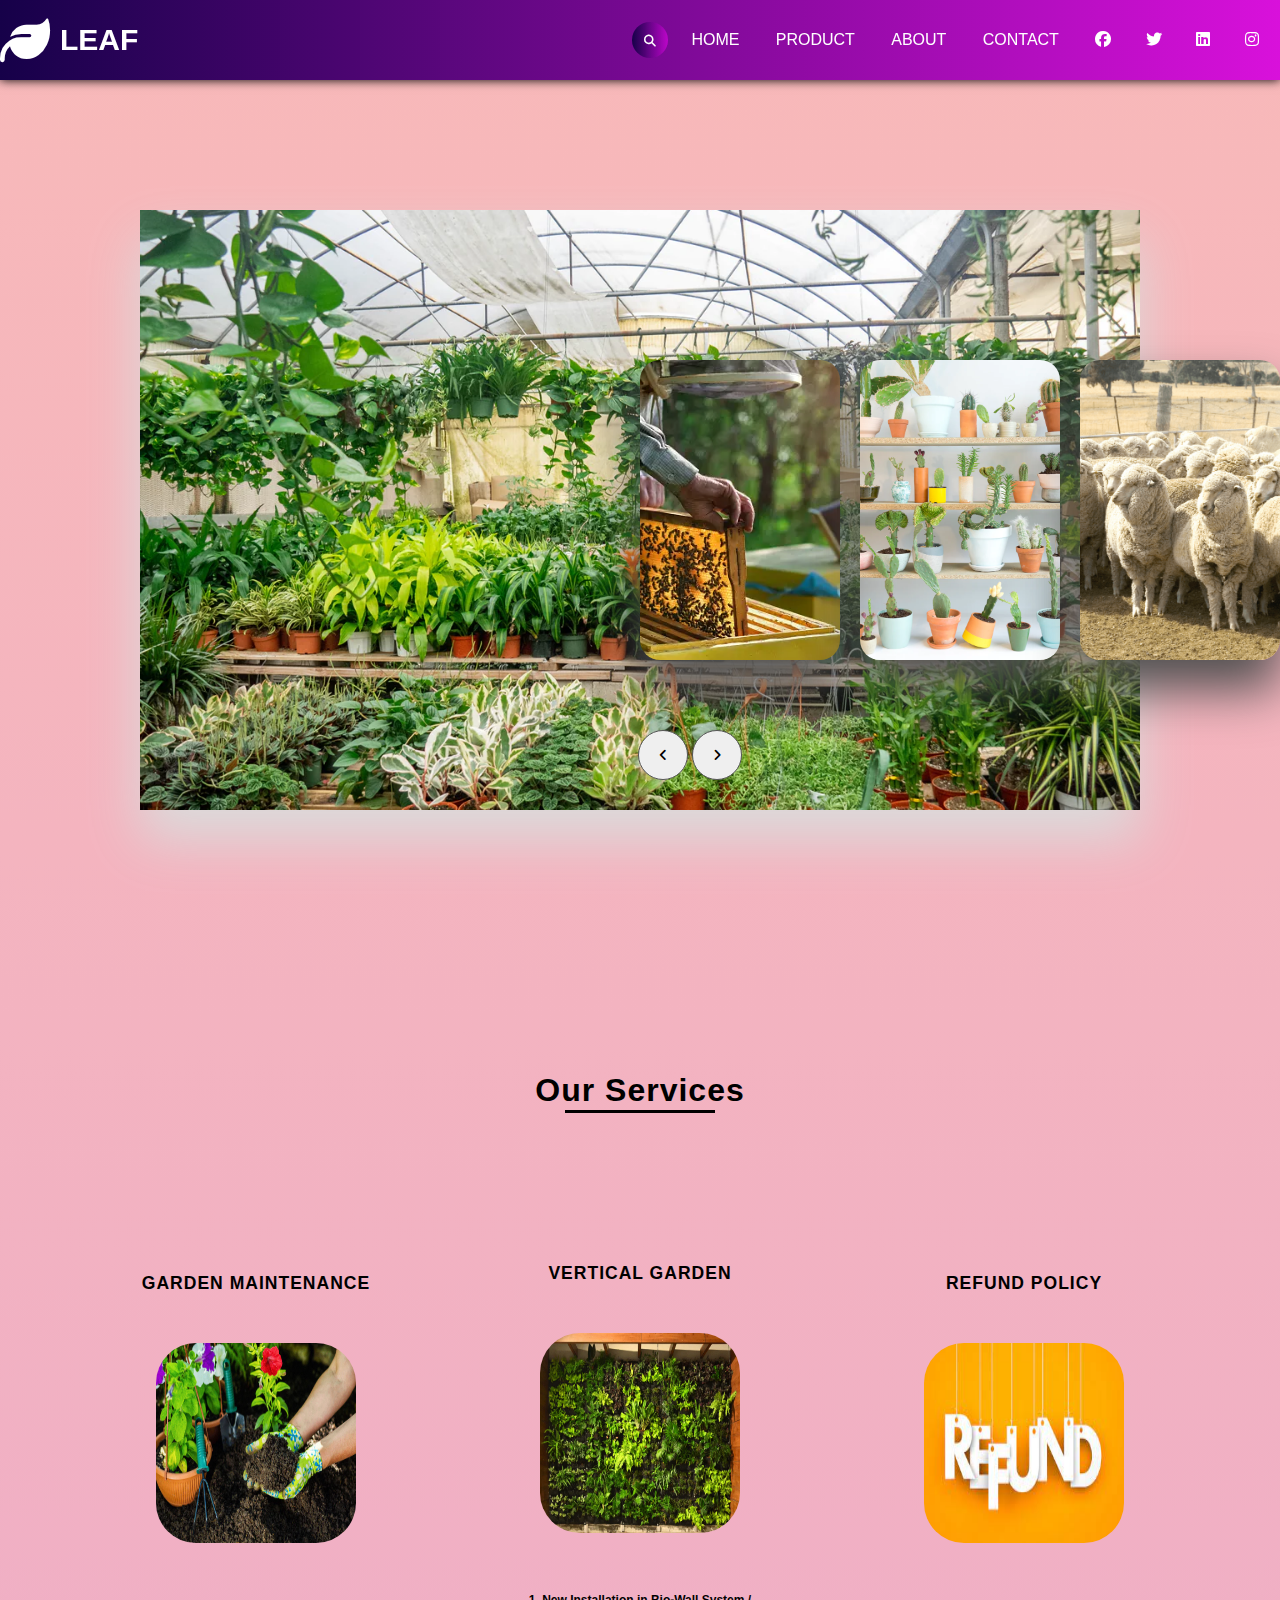
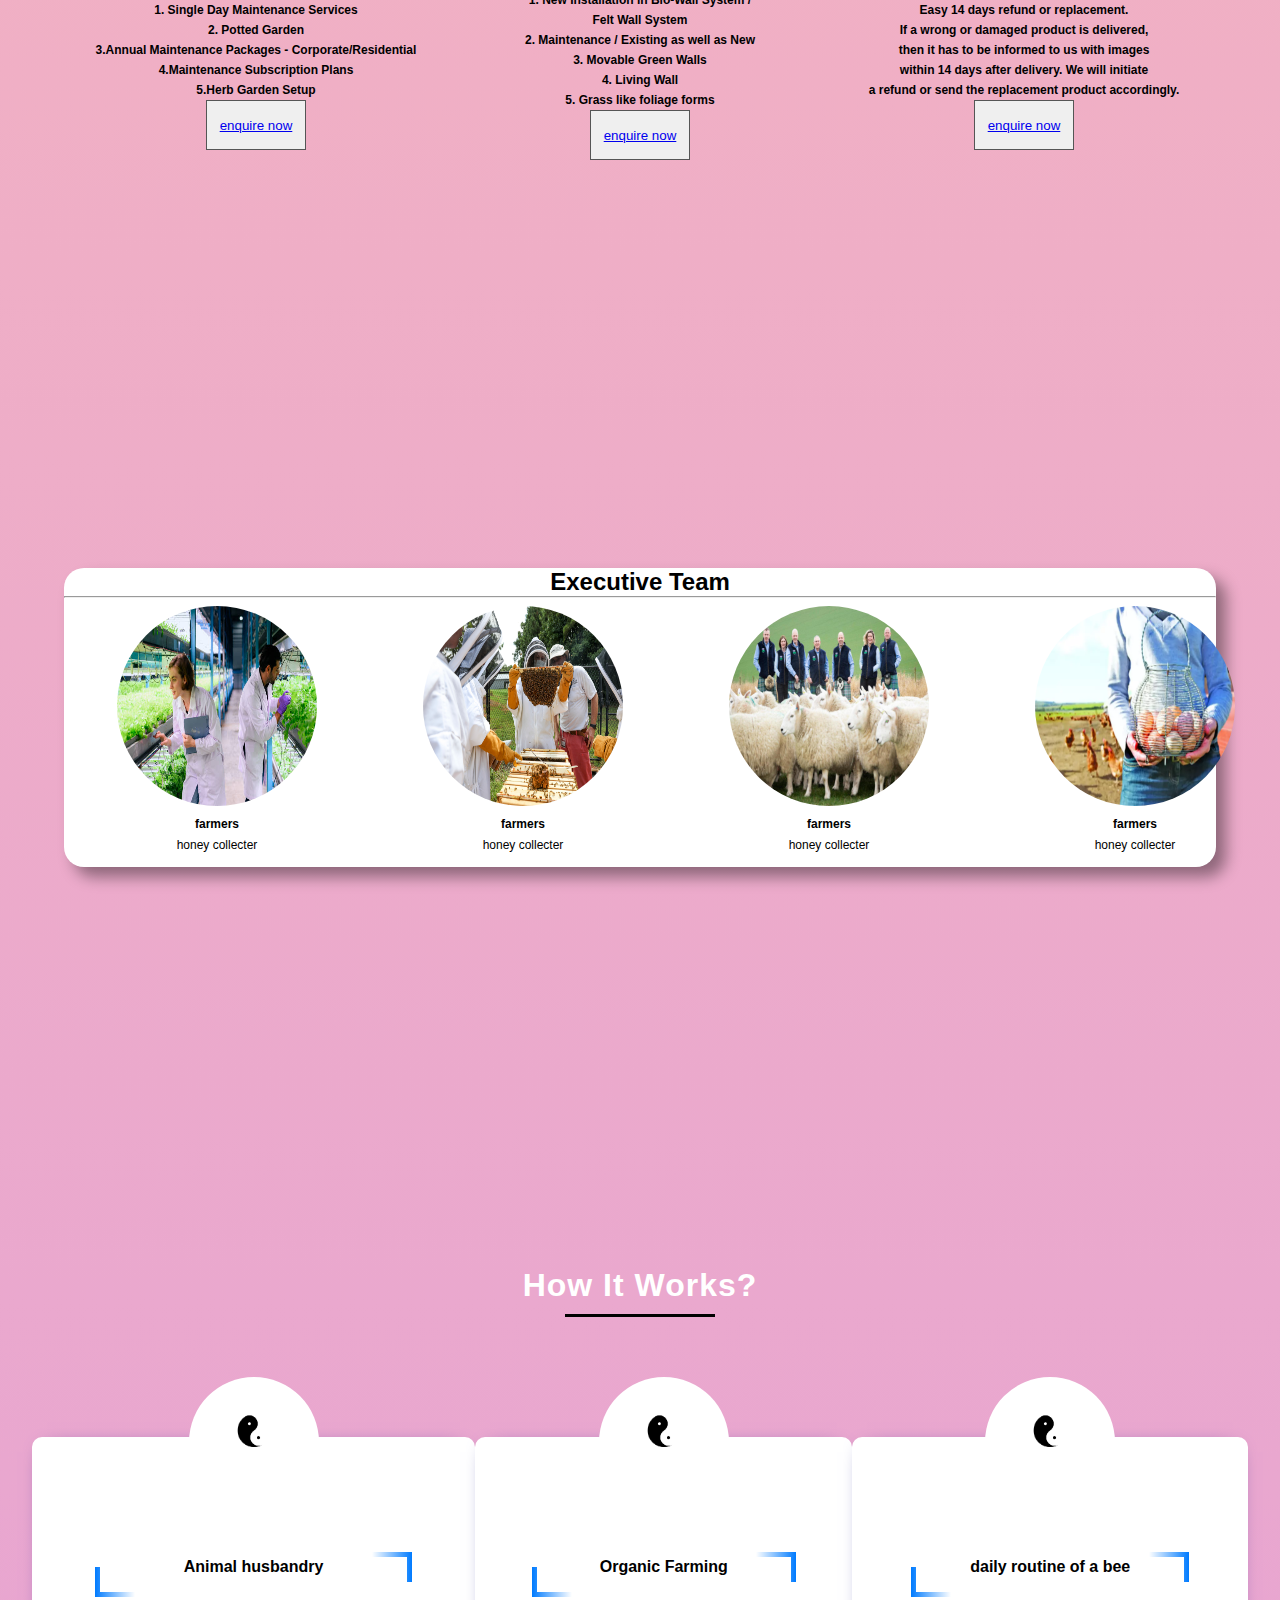
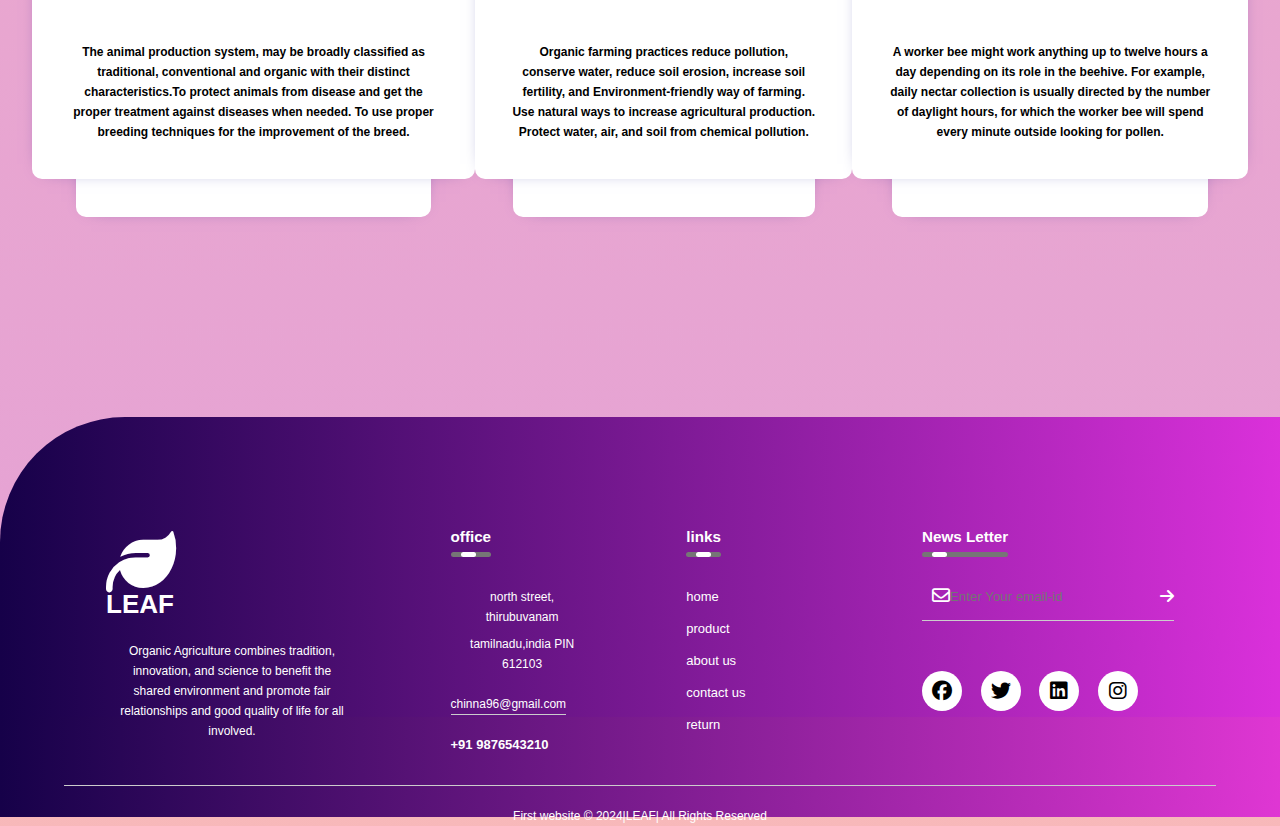
<file: index.html>
<!doctype html>
<html lang="en">

<head>
	<meta charset="utf-8">
	<title>LEAF</title>
	<link rel="shortcut icon" href="agri/home.png" type="image/x-icon">
	<link rel="stylesheet" href="css/hello.css">
	<meta name="viewport" content="width=device-width, initial-scale=1.0">
	<link rel="stylesheet" href="https://cdnjs.cloudflare.com/ajax/libs/font-awesome/6.5.1/css/all.min.css" />
</head>

<body id="sheepii" style="background: linear-gradient( #f8b9b9, #e5a2d5)">
	<header style="height: 80px;width: 100%;">
		<i class="fa-solid fa-leaf"></i>
		<input type="checkbox" name="" id="chk1">
		<div class="logoc">
			<h1>LEAF</h1>
		</div>
		<div class="search-box">
			<form action="">
				<input type="text" name="search" id="srch" placeholder="search">
				<button type="submit"><i class="fa fa-search"></i></button>
			</form>
		</div>
		<ul>
			<li><a href="index.html">Home</a></li>
			<li><a href="product.html">Product</a></li>
			<li><a href="aboutus.html">About</a></li>
			<li><a href="contactus.css">Contact</a></li>
			<li>
				<a href="https://www.facebook.com/"><i class="fa-brands fa-facebook"></i></a>
				<a href="https://twitter.com/i/flow/login"><i class="fa-brands fa-twitter"></i></a>
				<a href="https://in.linkedin.com/"><i class="fa-brands fa-linkedin"></i></a>
				<a href="https://www.instagram.com/"><i class="fa-brands fa-instagram"></i></a>
			</li>
		</ul>
		<div class="menu">
			<label id="chk1">
				<i class="fa fa-bars"></i>
			</label>
		</div>
	</header>
	<div class="container-aa" style="margin-top: 60px;">
		<div id="slie-aa">
			<div class="itemaa" style="background-image: url(./agri/far11122.webp);">
				<div class="content-aa">
					<div class="name-aa">honey</div>
					<div class="discription-aa">our pure honey is of superior quality and is more reasonably priced.
						Its strong antiseptic properties help injuries heal more quickly. It works well to purify blood.
					</div>
					<button><a href="comingsoon.html" class="abcd">See more</a></button>
				</div>
			</div>
			<div class="itemaa" style="background-image: url(./agri/far34.webp);">
				<div class="content-aa">
					<div class="name-aa">PLANTS</div>
					<div class="discription-aa">They have many varieties of flowering plants.
						Had the chance to visit the nursery today!
						Hibiscus is just 15Rs here.
					</div>
					<button> <a href="comingsoon.html" class="abcd">See more</a></button>
				</div>
			</div>
			<div class="itemaa" style="background-image: url(./agri/far9899.webp);">
				<div class="content-aa">
					<div class="name-aa">honey</div>
					<div class="discription-aa">our pure honey is of superior quality and is more reasonably priced.
						Its strong antiseptic properties help injuries heal more quickly. It works well to purify blood
					</div>
					<button> <a href="comingsoon.html" class="abcd">See more</a></button>
				</div>
			</div>
			<div class="itemaa" style="background-image: url(./agri/far323.webp);">
				<div class="content-aa">
					<div class="name-aa">INDOOR PLANTS </div>
					<div class="discription-aa">BEST INDOOR PLANTS FOR LOW LIGHT. Golden pothos.
						a great choice for houseplants beginners and people who are looking for a low maintenance, hard
						to kill houseplant.</div>
					<button> <a href="comingsoon.html" class="abcd">See more</a></button>
				</div>
			</div>
			<div class="itemaa" style="background-image: url(./agri/far3.png);">
				<div class="content-aa">
					<div class="name-aa">Sheep Wool</div>
					<div class="discription-aa">First, the sheep must be shorn. Once or twice a year, depending on the
						breed, our sheep get their haircuts just like you might.
						It doesn't hurt the sheep, but it's best to hire a professional who can do the job gently and
						efficiently. </div>
					<button> <a href="comingsoon.html" class="abcd">See more</a></button>
				</div>
			</div>
			<div class="itemaa" style="background-image: url(./agri/far1113.jpg);">
				<div class="content-aa">
					<div class="name-aa">Contry Egg</div>
					<div class="discription-aa">its high quality and hygiene standards, which may difficult other
						countries to export into our farm.
						Most of the egg production is of white eggs (~60%), produced by caged laying hens. </div>
					<button> <a href="comingsoon.html" class="abcd">See more</a></button>
				</div>
			</div>
		</div>
		<div class="buttonaa">
			<button id="previous"><i class="fa-solid fa-angle-left"></i></button>
			<button id="next"><i class="fa-solid fa-angle-right"></i></button>

		</div>
	</div>
	<script src="script.js"></script>
	<div class="container-b">
		<div class="services-b">
			<h1 id="conth">Our Services</h1>
		</div>
		<div class="rowx">
			<div class="col-md-3 text-center">
				<h3 class="abtclss">GARDEN MAINTENANCE</h3>
				<div class="icon-b">
					<img src="./agri/far1ser.webp" alt="BIODIVERSITY">
				</div>
				<P>
					1. Single Day Maintenance Services<br>

					2. Potted Garden<br>

					3.Annual Maintenance Packages - Corporate/Residential<br>

					4.Maintenance Subscription Plans <br>

					5.Herb Garden Setup <br>
					<button type="submit" class="button-w"><a href="comingsoon.html"> enquire now</a></button>
				</P>
			</div>
			<div class="col-md-3 text-center">
				<h3 class="abtclss">VERTICAL GARDEN</h3>
				<div class="icon-b">
					<img src="./agri/far2ser.webp" alt="BIODIVERSITY">
				</div>
				<P>
					1. New Installation in Bio-Wall System / <br>Felt Wall System <br>

					2. Maintenance / Existing as well as New<br>

					3. Movable Green Walls<br>

					4. Living Wall<br>

					5. Grass like foliage forms <br>
					<button type="submit" class="button-w"><a href="comingsoon.html"> enquire now</a></button>
				</P>
			</div>
			<div class="col-md-3 text-center">
				<h3 class="abtclss">REFUND POLICY</h3>
				<div class="icon-b">
					<img src="./agri/far334.jfif" alt="BIODIVERSITY">
				</div>
				<P>
					Easy 14 days refund or replacement.<br>
					If a wrong or damaged product is delivered,<br> then it has to be informed to us with images<br>
					within 14 days after delivery. We will initiate<br> a refund or send the replacement product
					accordingly.<br>
					<button type="submit" class="button-w"><a href="comingsoon.html"> enquire now</a></button>
				</P>
			</div>
		</div>
	</div>
	<div class="homecon2">
		<div id="abouthome"> 
			<h2 id="abouth2">Executive Team</h2>
			<hr>
			<div class="members">
				<div class="team-mem">
					<img src="./agri/farq1.jpg" alt="">
					<h4>farmers</h4>
					<p>honey collecter</p>
				</div>
				<div class="team-mem">
					<img src="./agri/farq11.jpg" alt="">
					<h4>farmers</h4>
					<p>honey collecter</p>
				</div><div class="team-mem">
					<img src="./agri/farq111.jpg" alt="">
					<h4>farmers</h4>
					<p>honey collecter</p>
				</div><div class="team-mem">
					<img src="./agri/farq1111.webp" alt="">
					<h4>farmers</h4>
					<p>honey collecter</p>
				</div>
			</div>
		</div>

	</div>
	<div class="homecon3">
		<h1 id="hed1">How It Works?</h1>
		<div class="container-a">
			<div class="rowss">
				<div class="col-md-4">
					<div class="maina">
						<div class="servicea">
							<div class="servicea-logo">
								<img src="./agri/ani2.png">
							</div>
							<h4>Animal husbandry</h4>
							<p>
								The animal production system, may be broadly classified as traditional,
								conventional and organic with their distinct characteristics.To protect
								animals from disease and get the proper treatment against diseases when needed.
								To use proper breeding techniques for the improvement of the breed.
							</p>
						</div>
						<div class="shadowOne"></div>
						<div class="shadowTwo"></div>
					</div>
				</div>
				<div class="col-md-4">
					<div class="maina">
						<div class="servicea">
							<div class="servicea-logo">
								<img src="./agri/ani2.png">
							</div>
							<h4>Organic Farming
							</h4>
							<p>
								Organic farming practices reduce pollution, conserve water,
								reduce soil erosion, increase soil fertility, and Environment-friendly way of farming.
								Use natural ways to increase agricultural production.
								Protect water, air, and soil from chemical pollution.
							</p>
						</div>
						<div class="shadowOne"></div>
						<div class="shadowTwo"></div>
					</div>
				</div>
				<div class="col-md-4">
					<div class="maina">
						<div class="servicea">
							<div class="servicea-logo">
								<img src="./agri/ani2.png">
							</div>
							<h4>
								daily routine of a bee
							</h4>
							<p>
								A worker bee might work anything up to twelve hours a day depending on its role in the
								beehive.
								For example, daily nectar collection is usually directed by the number of daylight
								hours,
								for which the worker bee will spend every minute outside looking for pollen.
							</p>
						</div>
						<div class="shadowOne"></div>
						<div class="shadowTwo"></div>
					</div>
				</div>


			</div>
		</div>
	</div>
	<footer>
		<div class="rowaz">
			<div class="colaz">
				<i class="fa-solid fa-leaf" style="height: 0px;width: 0px;"></i>
				<h1>LEAF</h1><br>
				<p>Organic Agriculture combines tradition, innovation, and science to benefit the shared environment and
					promote fair relationships and good quality of life for all involved.
				</p>

			</div>
			<div class="colaz">
				<h3 id="ac">office <div class="underline"><span></span></div>
				</h3>
				<p>north street, thirubuvanam</p>
				<p>tamilnadu,india PIN 612103</p>
				<p class="email-id">chinna96@gmail.com</p>
				<h4>+91 9876543210</h4>
			</div>
			<div class="colaz">
				<h3 id="ac">links<div class="underline"><span></span></div>
				</h3>
				<ul>
					<li><a href="index.html">home</a></li>
					<li><a href="product.html">product</a></li>
					<li><a href="aboutus.html">about us</a></li>
					<li><a href="contactus.html">contact us</a></li>
					<li><a href="comingsoon.html">return</a></li>

				</ul>
			</div>
			<div class="colaz">
				<h3 id="ac">News Letter<div class="underline"><span></span></div>
				</h3>
				<form>
					<i class="fa-regular fa-envelope"></i>
					<input type="email" placeholder="Enter Your email-id" required>
					<button type="submit"><i class="fa-solid fa-arrow-right"></i></button>
				</form>
				<div class="social-icons">
					<a href="https://www.instagram.com/elonmuskxspac?igsh=N3psdnJjc3R6b25x" target="_blank"><i
							class="fa-brands fa-facebook"></i></a>
					<a href="https://twitter.com/elonmusk" target="_blank"><i class="fa-brands fa-twitter"></i></a>
					<a href="https://www.linkedin.com/groups/7022690/" target="_blank"><i
							class="fa-brands fa-linkedin"></i></a>
					<a href="https://www.instagram.com/elonmuskxspac?igsh=N3psdnJjc3R6b25x" target="_blank"><i
							class="fa-brands fa-instagram"></i></a>
				</div>
			</div>
		</div>
		<hr id="har">
		<p class="Copyrightaa"><span>First website © 2024|LEAF| All Rights Reserved</span> </p>
	</footer>
</body>

</html>
</file>
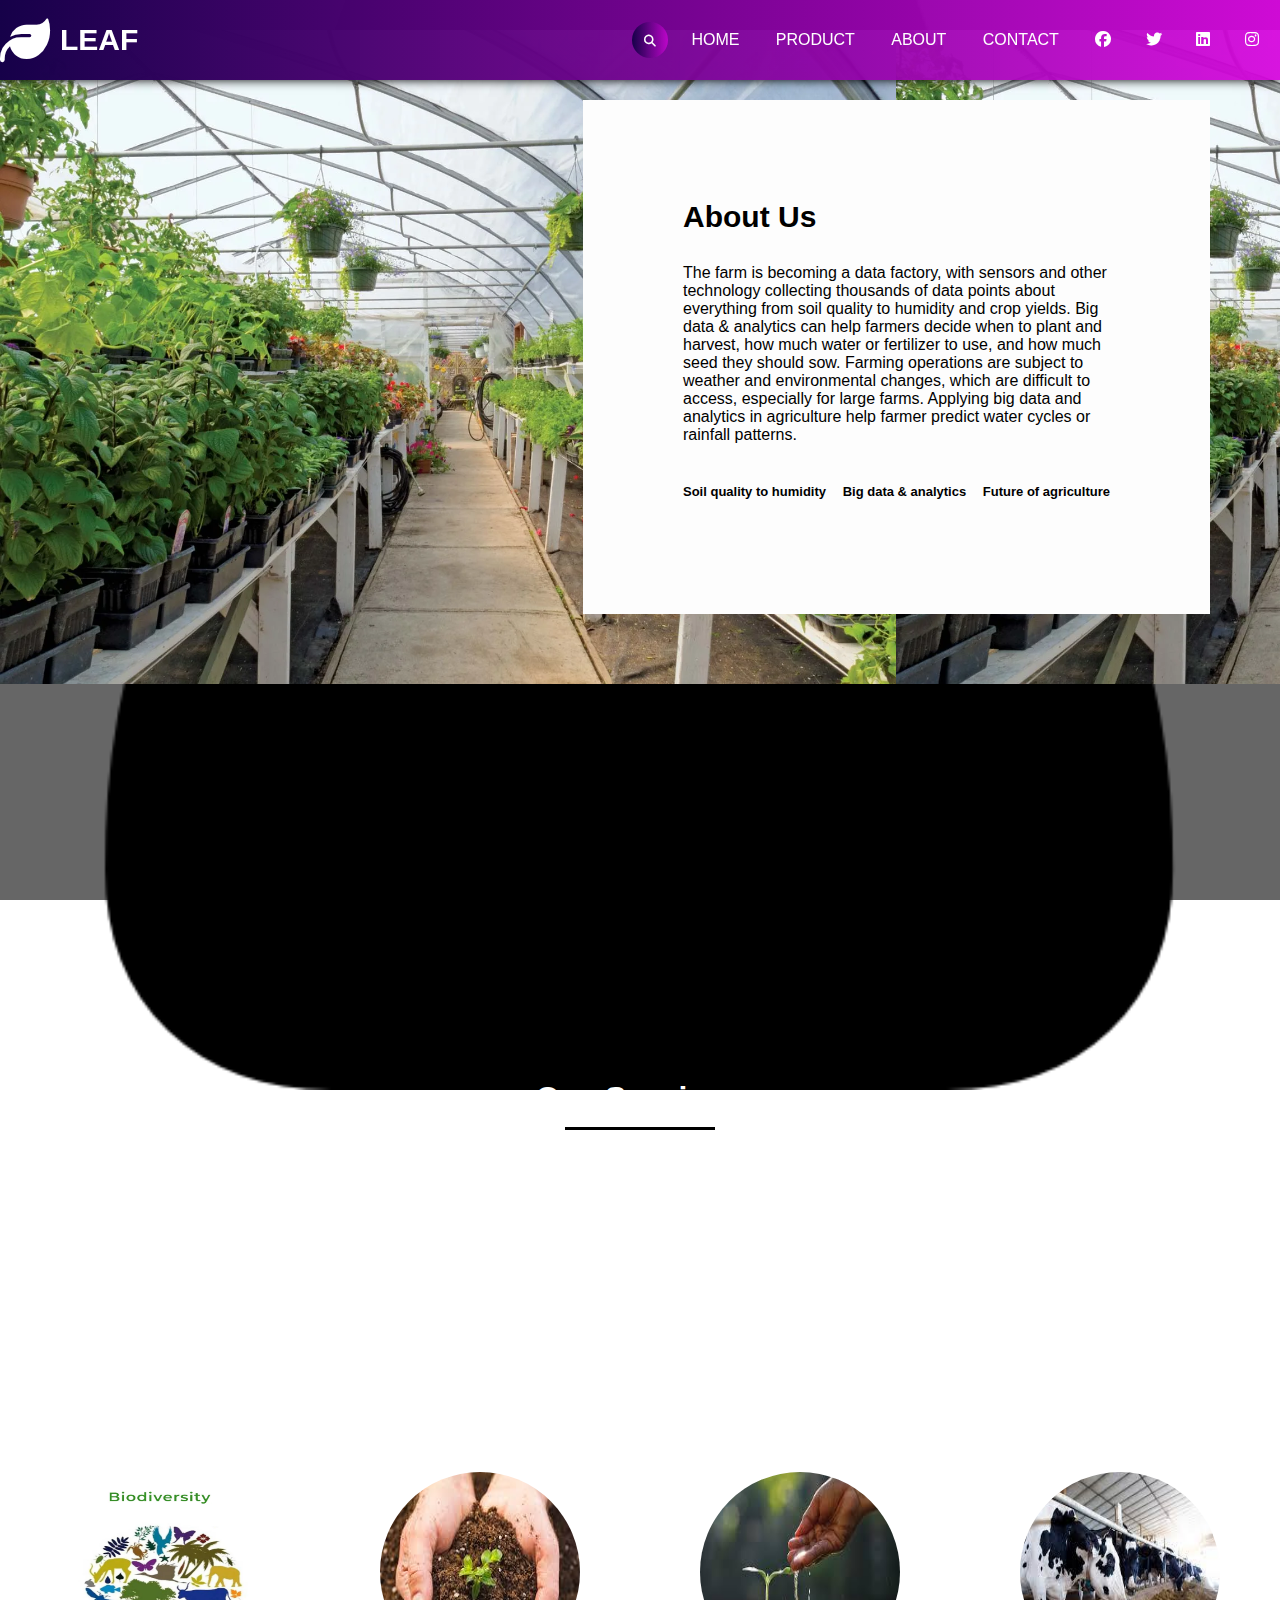
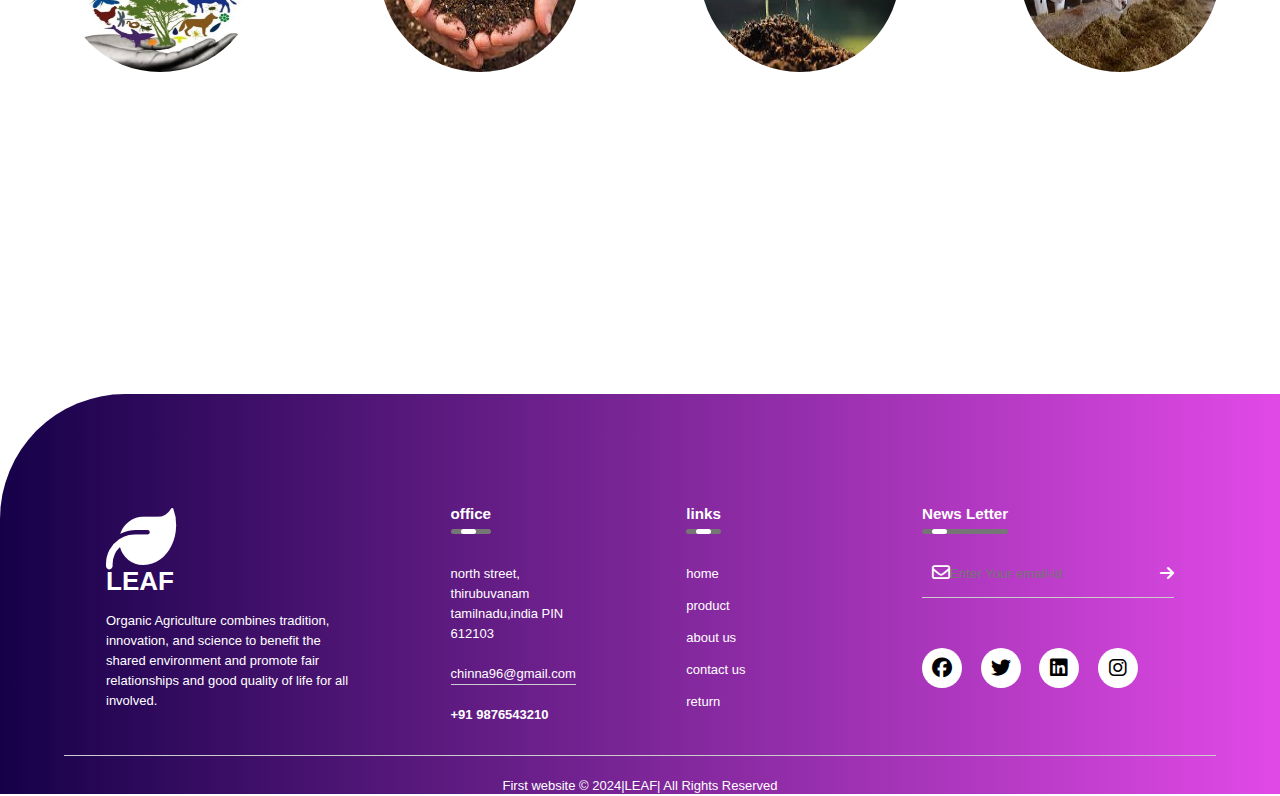
<file: aboutus.html>
<!doctype html>
<html>

<head>
	<meta charset="utf-8">
	<title>LEAF</title>
	<link rel="shortcut icon" href="../contactus.png" type="image/x-icon">
	<link rel="stylesheet" href="css/aboutus.css">
	<meta name="viewport" content="width=device-width, initial-scale=1.0">
	<link rel="stylesheet" href="https://cdnjs.cloudflare.com/ajax/libs/font-awesome/6.5.1/css/all.min.css" />
</head>

<body id="abtbody">
	<header>
		<i class="fa-solid fa-leaf"></i>
		<input type="checkbox" name="" id="chk1">
		<div class="logoc">
			<h1>LEAF</h1>
		</div>
		<div class="search-box">
			<form action="">
				<input type="text" name="search" id="srch" placeholder="search">
				<button type="submit"><i class="fa fa-search"></i></button>
			</form>
		</div>
		<ul>
			<li><a href="index.html">Home</a></li>
			<li><a href="product.html">Product</a></li>
			<li><a href="aboutus.html">About</a></li>
			<li><a href="contactus.html">Contact</a></li>
			<li>
				<a href="https://www.facebook.com/"><i class="fa-brands fa-facebook"></i></a>
				<a href="https://twitter.com/i/flow/login"><i class="fa-brands fa-twitter"></i></a>
				<a href="https://in.linkedin.com/"><i class="fa-brands fa-linkedin"></i></a>
				<a href="https://www.instagram.com/"><i class="fa-brands fa-instagram"></i></a>
			</li>
		</ul>
		<div class="menu">
			<label id="chk1">
				<i class="fa fa-bars"></i>
			</label>
		</div>
	</header>
	<div class="bodycon">
		<div class="about-section">
			<div class="inner-container">
				<h1 id="az">About Us</h1>
				<p class="textb">
					The farm is becoming a data factory, with sensors and
					other technology collecting thousands of data points about
					everything from soil quality to humidity and crop yields. Big data
					& analytics can help farmers decide when to plant and harvest, how
					much water or fertilizer to use, and how much seed they should sow.
					Farming operations are subject to weather and environmental changes,
					which are difficult to access, especially for large farms. Applying
					big data and analytics in agriculture help farmer predict water cycles or rainfall patterns.
				</p>

				<div class="skills-a" style="height: 30px; width: auto;margin-top: 40px;">
					<span>Soil quality to humidity</span>
					<span>Big data & analytics </span>
					<span>Future of agriculture</span>
				</div>
			</div>
		</div>
	</div>
	<div class="container-b">
		<div class="services-b">
			<h1 id="conth">Our Services</h1>
		</div>
		<div class="rowx">
			<div class="col-md-3 text-center">
				<h3 class="abtclss">BIODIVERSITY</h3>
				<div class="icon-b">
					<img src="agri/far121.webp" alt="BIODIVERSITY">
				</div>
				<P>
					It aims to increase animal and plant biodiversity below and above the ground. For example,
					It helps restore critical ecosystems by planting a million trees on the farms and landscapes,
					such as shade and fruit trees in cocoa-growing areas.
					The aim is to contribute to improved soil nutrient cycles and climate change resilience.
				</P>
			</div>
			<div class="col-md-3 text-center">
				<h3 class="abtclss">SUITABLE SOIL</h3>
				<div class="icon-b">
					<img src="agri/far122.jpg" alt="SUITABLE SOIL">
				</div>
				<P>
					Regenerative Agriculture meaning is helping to enhance agricultural practices
					that help increase soil organic matter and also helps protect soil health by
					launching our Farmer Connect program, which works with farmers and suppliers works closely with
					local communities.
				</P>
			</div>
			<div class="col-md-3 text-center">
				<h3 class="abtclss">WATER CAPACITY</h3>
				<div class="icon-b">
					<img src="agri/far123.jpg" alt="WATER CAPACITY">
				</div>
				<P>
					Regenerative Agriculture’s objective is to reduce agricultural chemical inputs and also
					optimise organic fertilisers, irrigation and pest control techniques. Conservation of
					water resources and protecting natural water qualities are essential for regeneration in
					agriculture.
					We recognize the need to play our part in helping to save, restore and renew water sources.
				</P>
			</div>
			<div class="col-md-3 text-center">
				<h3 class="abtclss">DAIRY</h3>
				<div class="icon-b">
					<img src="agri/far124.jpg" alt="DAIRY">
				</div>
				<P>
					Regenerative Agriculture’s goal is to integrate livestock and optimise grazing into
					agricultural systems when possible. Regenerative dairy farming is also at the
					heart of our efforts to turn dairy into a net-zero industry. And there is mixed farming of
					crops and livestock, cover crops to protect the soil, and manure management to improve.
				</P>
			</div>

		</div>
	</div>
	<footer>
		<div class="rowaz">
			<div class="colaz">
				<i class="fa-solid fa-leaf" style="height: 0px;width: 0px;"></i>
				<h1>LEAF</h1><br>
				<p>Organic Agriculture combines tradition, innovation, and science to benefit the shared environment and
					promote fair relationships and good quality of life for all involved.
				</p>

			</div>
			<div class="colaz">
				<h3 id="ac">office <div class="underline"><span></span></div>
				</h3>
				<p>north street, thirubuvanam</p>
				<p>tamilnadu,india PIN 612103</p>
				<p class="email-id">chinna96@gmail.com</p>
				<h4>+91 9876543210</h4>
			</div>
			<div class="colaz">
				<h3 id="ac">links<div class="underline"><span></span></div>
				</h3>
				<ul>
					<li><a href="index.html">home</a></li>
					<li><a href="product.html">product</a></li>
					<li><a href="aboutus.html">about us</a></li>
					<li><a href="contactus.html">contact us</a></li>
					<li><a href="comingsoon.html">return</a></li>

				</ul>
			</div>
			<div class="colaz">
				<h3 id="ac">News Letter<div class="underline"><span></span></div>
				</h3>
				<form>
					<i class="fa-regular fa-envelope"></i>
					<input type="email" placeholder="Enter Your email-id" required>
					<button type="submit"><i class="fa-solid fa-arrow-right"></i></button>
				</form>
				<div class="social-icons">
					<a href="https://www.instagram.com/elonmuskxspac?igsh=N3psdnJjc3R6b25x" target="_blank"><i
							class="fa-brands fa-facebook"></i></a>
					<a href="https://twitter.com/elonmusk" target="_blank"><i class="fa-brands fa-twitter"></i></a>
					<a href="https://www.linkedin.com/groups/7022690/" target="_blank"><i
							class="fa-brands fa-linkedin"></i></a>
					<a href="https://www.instagram.com/elonmuskxspac?igsh=N3psdnJjc3R6b25x" target="_blank"><i
							class="fa-brands fa-instagram"></i></a>
				</div>
			</div>
		</div>
		<hr id="har">
		<p class="Copyrightaa"><span>First website © 2024|LEAF| All Rights Reserved</span> </p>
	</footer>
</body>

</html>
</file>
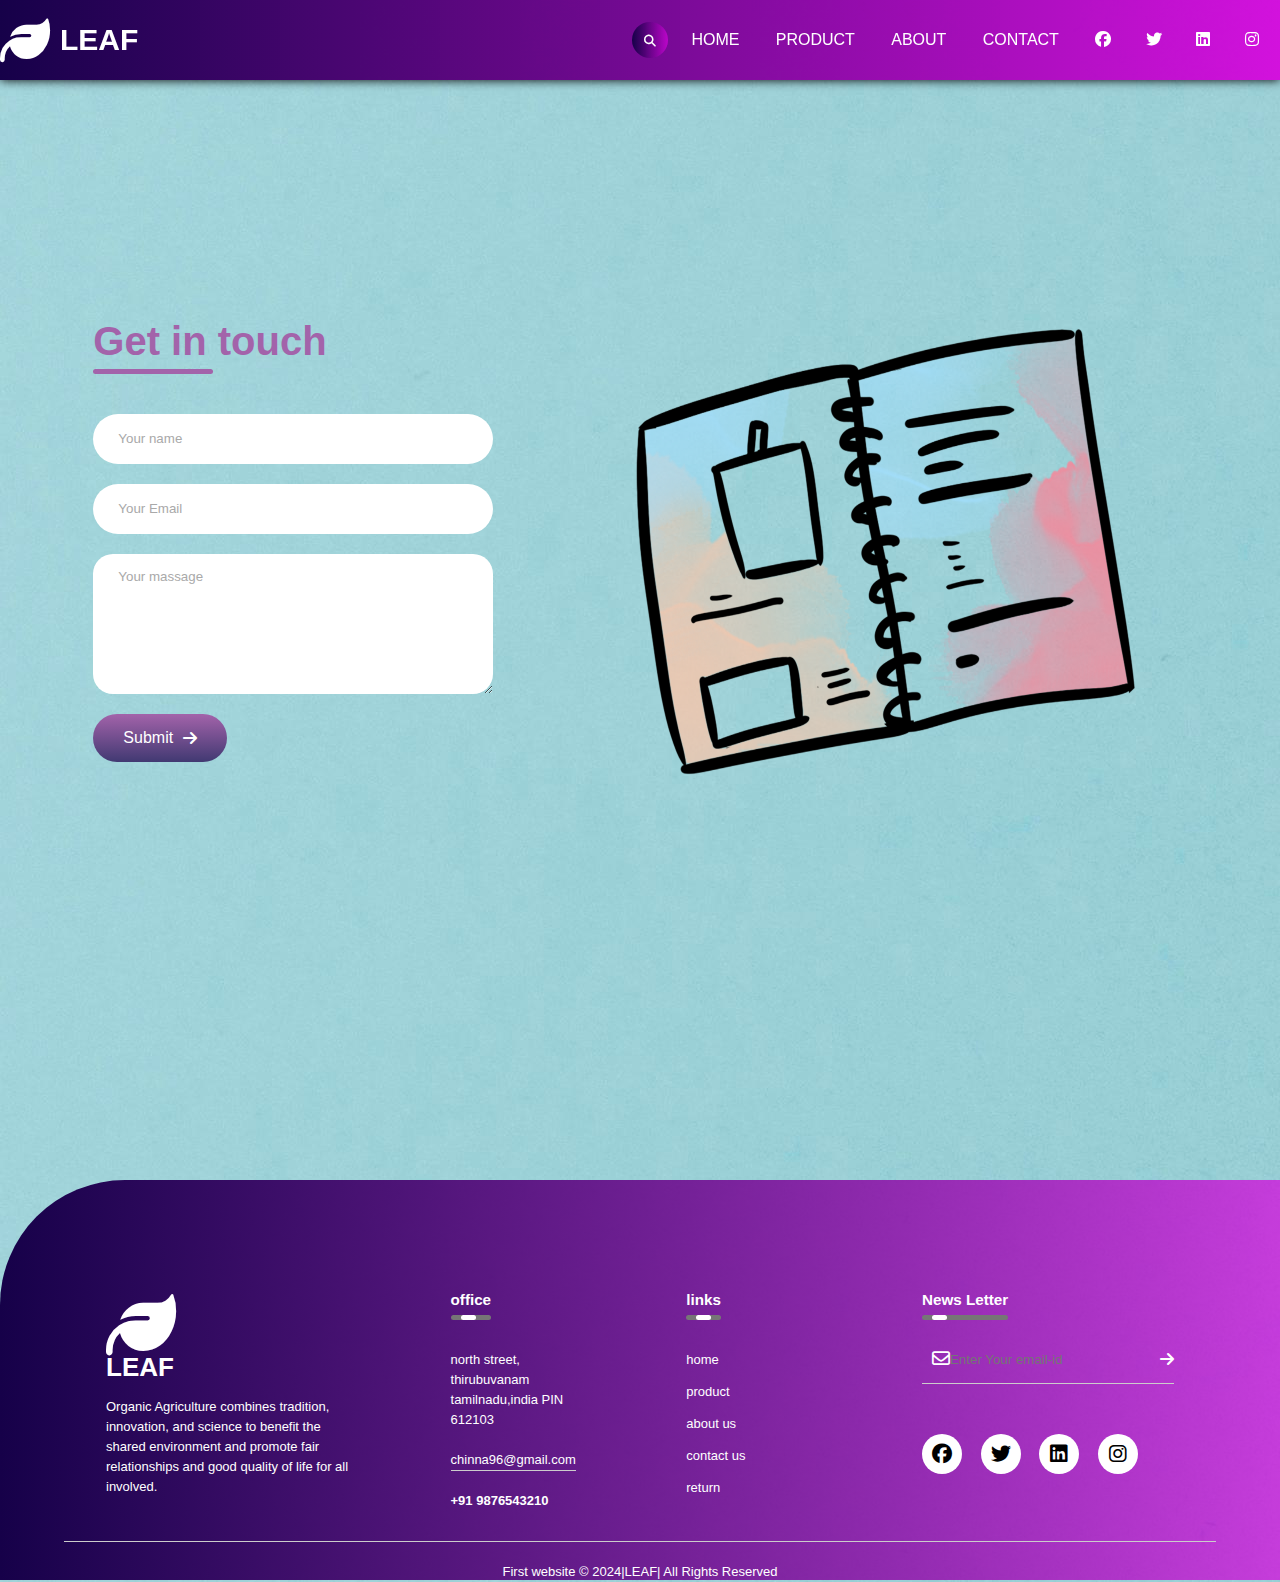
<file: contactus.html>
<!doctype html>
<html>

<head>
	<meta charset="utf-8">
	<title>LEAF</title>
	<link rel="shortcut icon" href="../teleic.jfif" type="image/x-icon">
	<link rel="stylesheet" href="css/contactus.css">
	<meta name="viewport" content="width=device-width, initial-scale=1.0">
	<link rel="stylesheet" href="https://cdnjs.cloudflare.com/ajax/libs/font-awesome/6.5.1/css/all.min.css" />
</head>

<body style="background: url(agri/tele.jpg);">
	<header>
		<i class="fa-solid fa-leaf"></i>
		<input type="checkbox" name="" id="chk1">
		<div class="logoc">
			<h1>LEAF</h1>
		</div>
		<div class="search-box">
			<form action="">
				<input type="text" name="search" id="srch" placeholder="search">
				<button type="submit"><i class="fa fa-search"></i></button>
			</form>
		</div>
		<ul>
			<li><a href="index.html">Home</a></li>
			<li><a href="product.html">Product</a></li>
			<li><a href="aboutus.html">About</a></li>
			<li><a href="contactus.html">Contact</a></li>
			<li>
				<a href="https://www.facebook.com/"><i class="fa-brands fa-facebook"></i></a>
				<a href="https://twitter.com/i/flow/login"><i class="fa-brands fa-twitter"></i></a>
				<a href="https://in.linkedin.com/"><i class="fa-brands fa-linkedin"></i></a>
				<a href="https://www.instagram.com/"><i class="fa-brands fa-instagram"></i></a>
			</li>
		</ul>
		<div class="menu">
			<label id="chk1">
				<i class="fa fa-bars"></i>
			</label>
		</div>
	</header>
	<div class="contact-container"
		style="height: 120vh;display: flex; align-items: center;justify-content: space-evenly;">
		<form action="https://api.web3forms.com/submit" method="POST" class="contact-left">
			<div class="contact-left-title">
				<h2>Get in touch</h2>
				<hr>
			</div>
			<input type="hidden" name="access_key" value="251084c4-8ed5-4804-9ae2-22667d54a04a">
			<input type="text" name="name" placeholder="Your name" name="contact" class="conact-inputs" required>
			<input type="email" name="email" placeholder="Your Email" class="conact-inputs" required>
			<textarea name="massage" placeholder="Your massage" class="conact-inputs" required></textarea>
			<button type="submit" style="background: linear-gradient(to bottom,#a363aa, #413972);">Submit 
				<i class="fa-solid fa-arrow-right"></i></button>

		</form>
		<div class="contact-right">
			<img src="agri/contactbc.png" alt="image" height="700px" width="600px">

		</div>
	</div>
	<footer>
		<div class="rowaz">
			<div class="colaz">
				<i class="fa-solid fa-leaf" style="height: 0px;width: 0px;"></i>
				<h1>LEAF</h1><br>
				<p>Organic Agriculture combines tradition, innovation, and science to benefit the shared environment and
					promote fair relationships and good quality of life for all involved.
				</p>

			</div>
			<div class="colaz">
				<h3 id="ac">office <div class="underline"><span></span></div>
				</h3>
				<p>north street, thirubuvanam</p>
				<p>tamilnadu,india PIN 612103</p>
				<p class="email-id">chinna96@gmail.com</p>
				<h4>+91 9876543210</h4>
			</div>
			<div class="colaz">
				<h3 id="ac">links<div class="underline"><span></span></div>
				</h3>
				<ul>
					<li><a href="index.html">home</a></li>
					<li><a href="product.html">product</a></li>
					<li><a href="aboutus.html">about us</a></li>
					<li><a href="contactus.html">contact us</a></li>
					<li><a href="comingsoon.html">return</a></li>

				</ul>
			</div>
			<div class="colaz">
				<h3 id="ac">News Letter<div class="underline"><span></span></div>
				</h3>
				<form>
					<i class="fa-regular fa-envelope"></i>
					<input type="email" placeholder="Enter Your email-id" required>
					<button type="submit"><i class="fa-solid fa-arrow-right"></i></button>
				</form>
				<div class="social-icons">
					<a href="https://www.instagram.com/elonmuskxspac?igsh=N3psdnJjc3R6b25x" target="_blank"><i
							class="fa-brands fa-facebook"></i></a>
					<a href="https://twitter.com/elonmusk" target="_blank"><i class="fa-brands fa-twitter"></i></a>
					<a href="https://www.linkedin.com/groups/7022690/" target="_blank"><i
							class="fa-brands fa-linkedin"></i></a>
					<a href="https://www.instagram.com/elonmuskxspac?igsh=N3psdnJjc3R6b25x" target="_blank"><i
							class="fa-brands fa-instagram"></i></a>
				</div>
			</div>
		</div>
		<hr id="har">
		<p class="Copyrightaa"><span>First website © 2024|LEAF| All Rights Reserved</span> </p>
	</footer>
</body>

</html>
</file>
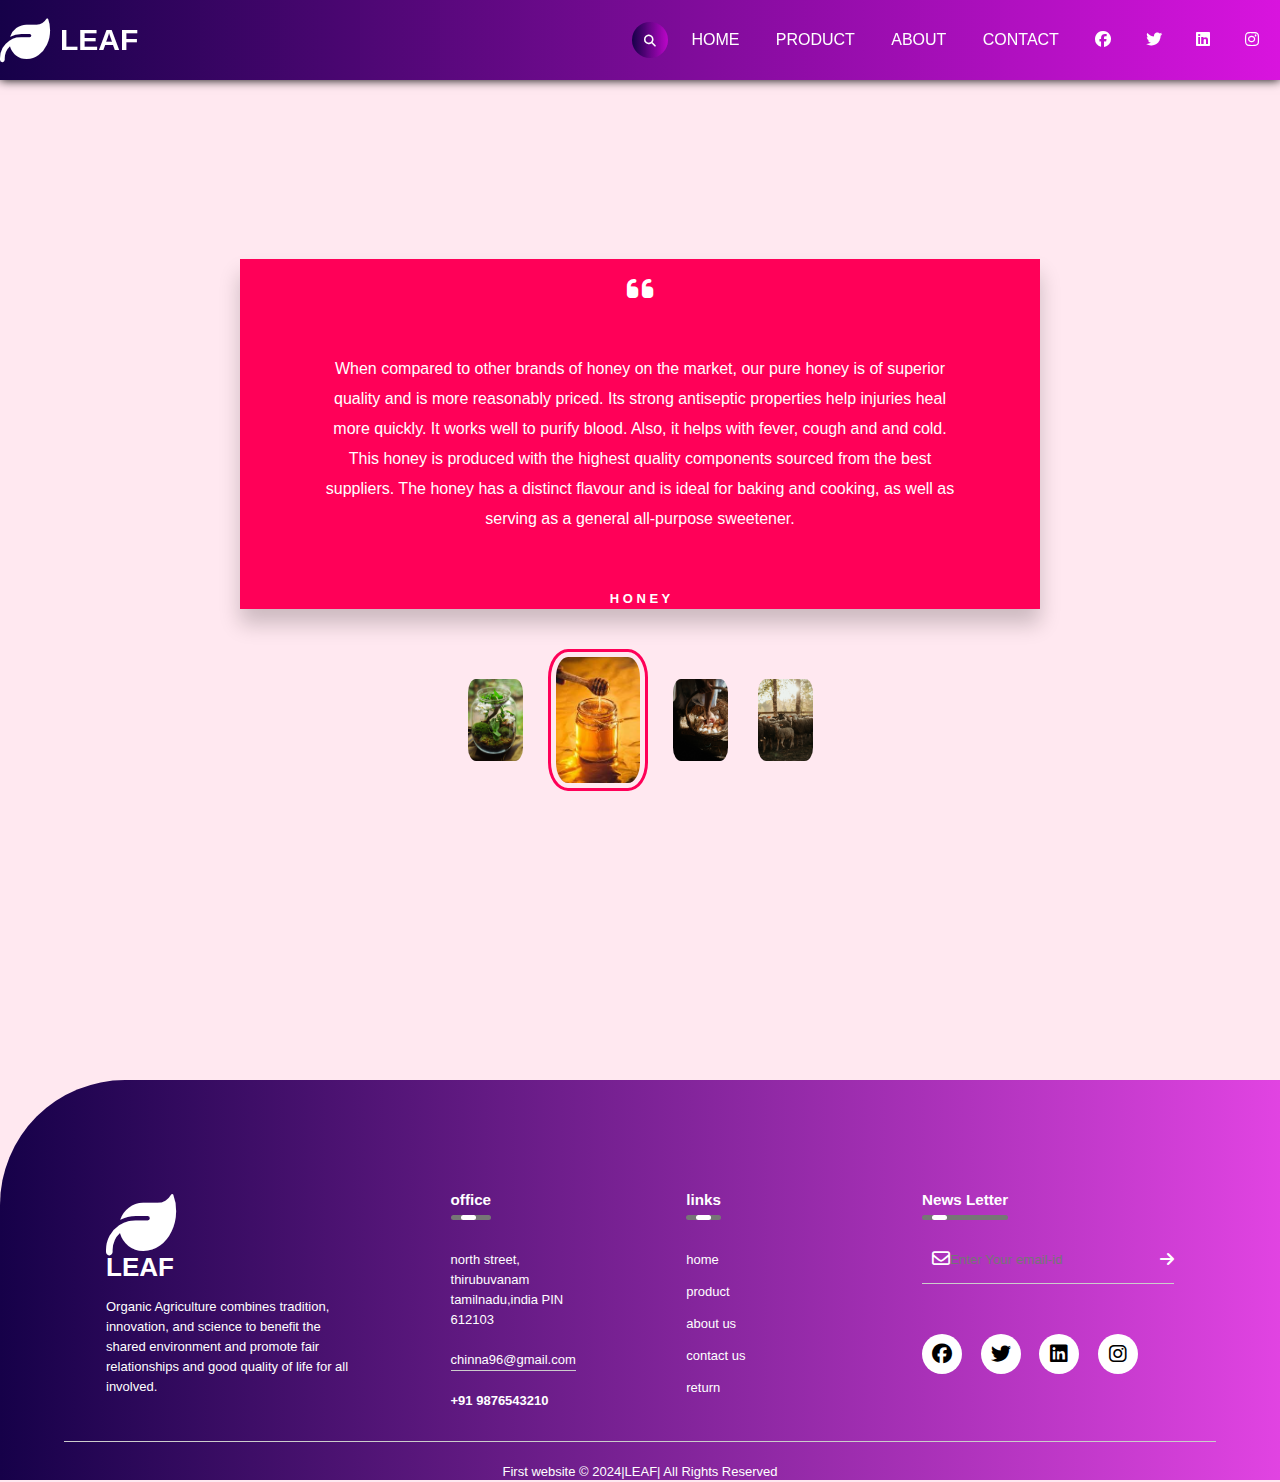
<file: product.html>
<!doctype html>
<html>

<head>
	<meta charset="utf-8">
	<title>LEAF</title>
	<link rel="shortcut icon" href="../home.png" type="image/x-icon">
	<link rel="stylesheet" href="css/product.css">
	<meta name="viewport" content="width=device-width, initial-scale=1.0">
	<link rel="stylesheet" href="https://cdnjs.cloudflare.com/ajax/libs/font-awesome/6.5.1/css/all.min.css" />
</head>

<body id="pro">
	<header>
		<i class="fa-solid fa-leaf"></i>
		<input type="checkbox" name="" id="chk1">
		<div class="logoc">
			<h1>LEAF</h1>
		</div>
		<div class="search-box">
			<form action="">
				<input type="text" name="search" id="srch" placeholder="search">
				<button type="submit"><i class="fa fa-search"></i></button>
			</form>
		</div>
		<ul>
			<li><a href="index.html">Home</a></li>
			<li><a href="product.html">Product</a></li>
			<li><a href="aboutus.html">About</a></li>
			<li><a href="contactus.html">Contact</a></li>
			<li>
				<a href="https://www.facebook.com/"><i class="fa-brands fa-facebook"></i></a>
				<a href="https://twitter.com/i/flow/login"><i class="fa-brands fa-twitter"></i></a>
				<a href="https://in.linkedin.com/"><i class="fa-brands fa-linkedin"></i></a>
				<a href="https://www.instagram.com/"><i class="fa-brands fa-instagram"></i></a>
			</li>
		</ul>
		<div class="menu">
			<label id="chk1">
				<i class="fa fa-bars"></i>
			</label>
		</div>
	</header>
	<div class="pro-container">
		<div class="testimonial">
			<div class="testimonial-text">
				<div class="product-text ">
					<i class="fas fa-quote-left"></i>
					<p>
						Had the chance to visit the nursery today! Loved the collection of indoor plants
						and seriously was confused to pick. They were really helpful to make the right choice !! <br>
						(Genuine price) You can even compare other places before buying them <br>
						They have many varieties of flowering plants. Hibiscus is just 15Rs here.
					</p>
					<span>P L A N T S <b>IN</b></span>
				</div>
				<div class="product-text active-text">
					<i class="fas fa-quote-left" style="margin-bottom: 50px;"></i>
					<p>
						When compared to other brands of honey on the market, our pure honey is of superior quality
						and is more reasonably priced. Its strong antiseptic properties help injuries heal more quickly.
						It works well to purify blood. Also, it helps with fever, cough and and cold.
						This honey is produced with the highest quality components sourced from the best suppliers. The
						honey has
						a distinct flavour and is ideal for baking and cooking, as well as serving as a general
						all-purpose sweetener.
					</p>
					<span style="margin-top: 50px;"><b>H O N E Y</b></span>
				</div>
				<div class="product-text">
					<i class="fas fa-quote-left"></i>
					<p style="position: relative;">
						Country eggs are a perfect way to give your morning a protein-packed start and maintain energy
						levels through the day.
						Free-roaming hens in the backyard of Akshayakalpa farms feeding on organic food are raised with
						great care to bring you eggs
						free from antibiotics and growth hormones, that are non-GMO and full of natural nutrition! The
						hens live in a stress-free
						environment with ample space to roam and to manifest their natural behaviour of exploring,
						foraging for insects and sun-bathing– resulting in healthy, nutritious eggs.
					</p>
					<span style="padding-bottom: 20px;">Contry eggs</span>
				</div>
				<div class="product-text">
					<i class="fas fa-quote-left"></i>
					<p>
						We collect Merino wool from the finest sheep in the world.The wool is very soft and has
						excellent felting properties.
						Although there are more than 200 breeds of sheep in the world today, not all produce wool
						ideally suitable for knitting.
						marino sheep breeds have been developed and selected for wool by breeders, spinners and fibre
						artists.
					</p>
					<span>W H O O L </span>
				</div>
			</div>
			<div class="testimonial-pic">
				<img src="./agri/far221.jpg" class="product-pic" onclick="showReview()">
				<img src="./agri/far44.jfif" class="product-pic active-pic" onclick="showReview()">
				<img src="./agri/far233.jpg" class="product-pic" onclick="showReview()">
				<img src="./agri/far4.jpg" class="product-pic" onclick="showReview()">
			</div>
		</div>
	</div>
	<script>
		let productTexts = document.getElementsByClassName("product-text");
		let productPics = document.getElementsByClassName("product-pic");

		function showReview() {
			for (productPic of productPics) {
				productPic.classList.remove("active-pic");
			}
			for (productText of productTexts) {
				productText.classList.remove("active-text");
			}
			let i = Array.from(productPics).indexOf(event.target);

			productPics[i].classList.add("active-pic");
			productTexts[i].classList.add("active-text");
		}
		function proalert() {
			alert("We grow natural with the help of Farmers at a fair price and sell them to you at an affordable cost");
		}
	</script>
	<footer>
		<div class="rowaz">
			<div class="colaz">
				<i class="fa-solid fa-leaf" style="height: 0px;width: 0px;"></i>
				<h1>LEAF</h1><br>
				<p>Organic Agriculture combines tradition, innovation, and science to benefit the shared environment and
					promote fair relationships and good quality of life for all involved.
				</p>

			</div>
			<div class="colaz">
				<h3 id="ac">office <div class="underline"><span></span></div>
				</h3>
				<p>north street, thirubuvanam</p>
				<p>tamilnadu,india PIN 612103</p>
				<p class="email-id">chinna96@gmail.com</p>
				<h4>+91 9876543210</h4>
			</div>
			<div class="colaz">
				<h3 id="ac">links<div class="underline"><span></span></div>
				</h3>
				<ul>
					<li><a href="index.html">home</a></li>
					<li><a href="product.html">product</a></li>
					<li><a href="aboutus.html">about us</a></li>
					<li><a href="contactus.html">contact us</a></li>
					<li><a href="comingsoon.html">return</a></li>

				</ul>
			</div>
			<div class="colaz">
				<h3 id="ac">News Letter<div class="underline"><span></span></div>
				</h3>
				<form>
					<i class="fa-regular fa-envelope"></i>
					<input type="email" placeholder="Enter Your email-id" required>
					<button type="submit"><i class="fa-solid fa-arrow-right"></i></button>
				</form>
				<div class="social-icons">
					<a href="https://www.instagram.com/elonmuskxspac?igsh=N3psdnJjc3R6b25x" target="_blank"><i
							class="fa-brands fa-facebook"></i></a>
					<a href="https://twitter.com/elonmusk" target="_blank"><i class="fa-brands fa-twitter"></i></a>
					<a href="https://www.linkedin.com/groups/7022690/" target="_blank"><i
							class="fa-brands fa-linkedin"></i></a>
					<a href="https://www.instagram.com/elonmuskxspac?igsh=N3psdnJjc3R6b25x" target="_blank"><i
							class="fa-brands fa-instagram"></i></a>
				</div>
			</div>
		</div>
		<hr id="har">
		<p class="Copyrightaa"><span>First website © 2024|LEAF| All Rights Reserved</span> </p>
	</footer>
</body>

</html>
</file>
<file: css/hello.css>
/* home slider*/

#sheepii {
	overflow-x: hidden;
	background-color: #eaeaea;
}

#sheepii .container-aa {
	position: absolute;
	left: 50%;
	top: 50%;
	transform: translate(-50%, -50%);
	width: 1000px;
	height: 600px;
	padding: 50px;
	background-color: #f5f5f5;
	box-shadow: 0 30px 50px #dbdbdb;
}

#slie-aa {
	width: max-content;
	margin-top: 80px;
}

.itemaa {
	width: 200px;
	height: 300px;
	background-position: 50% 50%;
	display: inline-block;
	transition: 0.5s;
	background-size: cover;
	position: absolute;
	z-index: 1;
	top: 50%;
	transform: translate(0, -50%);
	border-radius: 20px;
	box-shadow: 0 30px 50px #505050;
}

.itemaa:nth-child(1),
.itemaa:nth-child(2) {
	left: 0;
	top: 0;
	transform: translate(0, 0);
	border-radius: 0;
	width: 100%;

	height: 100%;
	box-shadow: none;
}

.itemaa:nth-child(3) {
	left: 50%;
}

.itemaa:nth-child(4) {
	left: calc(50% + 220px);
}

.itemaa:nth-child(5) {
	left: calc(50% + 440px);

}

.itemaa:nth-child(n+6) {
	left: calc(50% + 660px);
	opacity: 0;
}

.itemaa .content-aa {
	position: absolute;
	top: 50%;
	left: 100px;
	width: 300px;
	text-align: left;
	padding: 0;
	color: #eee;
	transform: translate(0, -50%);
	display: none;
	font-family: system-ui;
}

.itemaa:nth-child(2) .content-aa {
	display: block;
	z-index: 11111;
}

.itemaa .discription-aa {
	margin: 20px 0;
	font-weight: bold;
	color: white;
	opacity: 0;
	animation: showcontent 1s ease-in-out 0.3s 1 forwards;
}

.itemaa .name-aa {
	background: linear-gradient(135deg, #ff00d2, #fed90f, #00a2ff, #09f1b8, #ff00d2, #fed90f, #09f1b8);
	-webkit-background-clip: text;
	-webkit-text-fill-color: transparent;
	background-size: 300% 300%;
	animation: gradienta 8s ease-in-out infinite;
}

@keyframes gradienta {
	0% {
		background-position: 0% 50%;
	}

	50% {
		background-position: 100% 50%;
	}

	100% {
		background-position: 0% 50%;
	}
}

.itemaa .name-aa {
	font-size: 40px;
	font-weight: bold;
	opacity: 0;
	animation: showcontent 1s ease-in-out 1 forwards;
}

.itemaa button {
	padding: 10px 20px;
	border: none;
	opacity: 0;
	animation: showcontent 1s ease-in-out 0.0s 1 forwards;
}

@keyframes showcontent {
	form {
		opacity: 0;
		transform: translate(0, 100px);
		filter: blur(33px);
	}

	to {
		opacity: 1;
		transform: translate(0, 0);
		filter: blur(0);
	}
}

.buttonaa {
	position: absolute;
	bottom: 30px;
	z-index: 222222;
	text-align: center;
	width: 100%;
}

.buttonaa button {
	width: 50px;
	height: 50px;
	border-radius: 50%;
	border: 1px solid #555;
	transition: 0.5s;
}

.buttonaa button:hover {
	background-color: #bac383;
}


/*services*/
.container-b {
	margin-top: 120vh;
	justify-content: center;
	text-align: center;
	font-weight: 600;
	line-height: 20px;
}

#conth {
	font-family: sans-serif;
	letter-spacing: 1px;
}

.col-md-3 .button-w {
	height: 40px;
	width: 100px;
	color: #000 !important;
	text-decoration: none !important;
}


#conth:after {
	content: '';
	background: rgb(0, 0, 0);
	display: block;
	width: 150px;
	height: 3px;
	margin: 10px auto;
}

.icon-b {
	justify-content: center;
	align-items: center;
	width: auto;
	height: 30vh;
	display: flex;
	flex-basis: 20%;
}

.container-a p {
	color: #000;
}

.rowx {
	width: 90%;
	display: flex;
	justify-content: space-between;
	align-items: center;
	margin: 100px auto;
	text-align: center;
}

.col-md-3 {
	width: 100%;
	display: flex;
	justify-content: space-between;
	align-items: center;
	flex-direction: column;
	cursor: pointer;
	font-size: 15px !important;
}

.abtclss {
	text-align: center;
	justify-content: center;
	margin: 50px auto;
	text-align: center;
	font-family: sans-serif;
	letter-spacing: 1px;
}

.icon-b img {
	height: 200px;
	width: 200px;
	border-radius: 20%;
	border: 10px;
	margin-bottom: 50px;
}

.col-md-3 .button-w {
	text-decoration: none;
	width: 100px;
	height: 50px;
	border: 1px solid #555;
	transition: 0.5s;
}

.col-md-3:hover {
	box-shadow: 5px 7px 9px -3px rgba(255, 255, 255, 0.5);
	cursor: pointer;
}

/*home*/
.homecon2 {
	display: flex;
	justify-content: center;
	align-items: center;
	min-height: 100vh;
}

#abouthome {
	background: #fff;
	width: 90%;
	border-radius: 20px;
	box-shadow: 10px 10px 15px rgba(0, 0, 0, 0.4);
}

#abouth2 {
	justify-content: center;
	text-align: center;
	align-items: center;
}

.abouthome hr {
	width: 10px;
	margin: 10px auto;
	cursor: pointer;
}

.members {
	display: flex;
}

.team-mem {
	margin: 8px;
}

.team-mem img {
	width: 200px;
	height: 200px;
	border-radius: 50%;
	margin: 20px;
	margin: auto 45px;
	justify-content: space-between;
	cursor: pointer;
}

.team-mem h4,
p {
	text-align: center;
	font-size: 12px;
	margin: 7px;
	cursor: pointer;
}

/*about*/
/* home slider*/

.homecon3 {
	margin-top: 50px;
}

.rowss {
	width: 95%;
	display: flex;
	justify-content: space-evenly;
	align-items: center;
	margin: 100px auto;
	text-align: center;
	font-weight: 600;
	line-height: 20px;
}


#hed1 {
	text-align: center;
	margin: 100px auto 120px !important;
	color: #fff;
	font-family: sans-serif;
	letter-spacing: 1px;
}

#hed1:after {
	content: '';
	background: rgb(0, 0, 0);
	display: flex;
	width: 150px;
	height: 3px;
	margin: 10px auto;
}

.maina {
	width: 100%;
	min-height: 380px;
	text-align: center;
	position: relative;
	cursor: pointer;
}

.servicea {
	background: #fff;
	padding: 30px;
	border-radius: 10px;
	position: relative;
	bottom: 0px;
	z-index: 1;
	box-shadow: 0 0 20px -15px #030380;
	transition: transform .8s;
}

.servicea-logo {
	width: 130px;
	height: 130px;
	border-radius: 50%;
	margin: -90px auto 0;
	background: #fff;
	border: 18px;
}

.servicea-logo img {
	width: 50px;
	margin-top: 20px;
	transition: transform 1s;
}

.servicea h4 {
	height: 35px;
	width: 80%;
	background: #fff;
	margin: 50px auto;
	position: relative;
}

.servicea h4::after {
	content: '';
	width: 40px;
	height: 30px;
	background: linear-gradient(to right, #fff, #007bff);
	position: absolute;
	right: -5px;
	top: -5px;
	z-index: -1;
}

.servicea h4::before {
	content: '';
	width: 40px;
	height: 30px;
	background: linear-gradient(to right, #007bff, #fff);
	position: absolute;
	left: -5px;
	bottom: -5px;
	z-index: -1;
}

.shadowOne {
	height: 100px;
	width: 80%;
	background: #ffffff;
	position: absolute;
	border-radius: 10px;
	bottom: 0;
	left: 10%;
	z-index: -1;
	box-shadow: 0 0 20px -15px #030380;
	transition: transform .8s;
}

.shadowTwo {
	height: 150px;
	width: 64%;
	background: #ffffff;
	position: absolute;
	border-radius: 10px;
	bottom: 0;
	left: 18%;
	z-index: -2;
}

.maina:hover .servicea {
	transform: translatey(-30px);
}

.maina:hover .shadowOne {
	transform: translatey(-25px);
}

.maina:hover img {
	transform: rotate(360deg);
}

/*home slider*/
@media(max-width:600px) {
	.buttonaa {
		bottom: 30px;
	}

	.buttonaa button {
		width: 30px;
		height: 30px;
	}

	#sheepii .container-aa {
		position: absolute;
		left: 0%;
		top: 30px;
		transform: translate(-0%, -0%);
		width: 100%;
		height: 400px;
		box-shadow: 10px 30px 50px #d636ae;
	}

	.itemaa {
		width: 0px;
		height: 0px;
		box-shadow: 0 30px 50px #77777796;
	}

	.itemaa .content-aa {
		left: 100px;
		width: auto;

	}

	@media(max-width:400px) {
		.itemaa .content-aa {
			left: 50px;
			width: auto;
		}
	}
}

/*home slider*/
/*home ser*/
@media(max-width:600px) {
	.shadowOne {
		background: none;
	}

	.shadowTwo {
		background: none;
	}

	.shadowOne {
		box-shadow: 0 0 20px -15px #00000000;
	}

	.homecon3 {
		flex: 50%;
		max-width: 50%;
		margin-top: 100px;
		height: auto;
	}

	.row {
		flex: 50%;
		flex-direction: row;
		max-width: 50%;
		height: auto;
		position: absolute;
	}

	#hed1 {
		margin: 50px auto 200px !important;
	}

	.maina {
		min-height: 500px;
		justify-content: center;
		align-items: center;
		position: absolute;
	}
}


/**/

@media(max-width:600px) {}

* {
	margin: 0;
	padding: 0;
	font-family: 'arial', sans-serif;
	box-sizing: border-box;
}

body {
	overflow-x: hidden;

}

/*header*/
header {
	width: 100%;
	height: 80px;
	display: flex;
	justify-content: space-between;
	align-items: center;
	position: fixed;
	top: 0;
	z-index: 99;
	box-shadow: 0 0 10px #000;
	background: linear-gradient(to right, #160149, #d605ddef);
	color: #fff;
}

#chk1 {
	display: none;
}

header i {
	color: #fff;
	cursor: pointer;
}

header .fa-leaf {
	font-size: 50px;
}

header .logoc {
	flex: 1;
	color: #fff;
	margin-left: 10px;
	text-transform: uppercase;
	font-size: 15px;
}

header .search-box {
	flex: 1;
	position: relative;
}

.search-box input {
	width: 0%;
	height: 40px;
	display: flex;
	border: none;
	outline: none;
	background: #f2f2f2;
	border-radius: 30px;
	color: gray;
	font-size: 16px;
	text-align: center;
	font-weight: 500;
	background: transparent;
	transition: 0.8s;

}

.search-box:hover input {
	width: 300px;
}

.search-box button {
	cursor: pointer;
	width: 40px;
	height: 40px;
	border-radius: 30px;
	border: none;
	position: absolute;
	top: 0;
	right: 0;
	transform: scale(0.9);
	background: linear-gradient(to right, #160149, #d605ddb9);
}

header ul {
	flex: 2;
	display: flex;
	justify-content: space-evenly;
}

header ul li {
	list-style: none;
}

header ul li a {
	text-decoration: none;
	color: #fff;
	font-weight: 1200;
	text-transform: uppercase;
	padding: 10px 15px;
}

header ul li a:hover {
	border-bottom: 2px solid cadetblue;
}

/*header*/
@media(max-width:600px) {

	.search-box button,
	.search-box input {
		display: none;
	}

	header ul {
		position: fixed;
		top: 20px;
		right: 100px;
		width: 50%;
		flex-direction: row;
		align-items: right;
		transition: right 0.5s linear;
		color: #505050;
	}

	header .fa-leaf {
		display: none;
	}

	header ul .fa-brands {
		top: 0;
		width: 80%;
		right: 10px;
		flex-direction: column;
	}
}

@media(max-width:500px) {
	header ul {
		position: fixed;
		top: 60px;
		right: 80px;
		width: 50%;
		flex-direction: row;
		flex: 50%;
		max-width: 50%;
		align-items: right;
		transition: right 0.5s linear;

	}

	header ul .fa-brands {
		position: relative;
		top: 30px;
		right: 50px;
		flex-direction: column;
	}

	header .logoc h1 {
		padding: 0 !important;
	}
}

/*header*/

/*footer*/
footer {
	width: 100%;
	height: 400px;
	position: relative;
	top: 100px;
	bottom: 0 0;
	background: linear-gradient(to right, #160149, #d605ddb9);
	color: #fff;
	padding: 100px 0px 30px;
	border-top-left-radius: 125px;
	font-size: 13px;
	line-height: 20px;

}

footer .rowaz {
	width: 85%;
	margin: auto;
	display: flex;
	flex-wrap: wrap;
	align-items: flex-start;
	justify-content: space-between;

}

.colaz {
	flex-basis: 25%;
	width: fit-content;
	padding: 10px;
}

.colaz:nth-child(2),
.colaz:nth-child(3) {
	flex-basis: 15%;
}

#ac {
	width: fit-content;
	margin-bottom: 40px;
	position: relative;
}

.email-id {
	width: fit-content;
	border-bottom: 1px solid #ccc;
	margin: 20px 0;
}

.colaz ul li {
	list-style: none;
	margin-bottom: 12px;
}

.colaz ul li a {
	text-decoration: none;
	color: #fff;
}

footer .fa-leaf {
	font-size: 70px;
}

.colaz form {
	padding-bottom: 15px;
	display: flex;
	align-items: center;
	justify-content: space-between;
	border-bottom: 1px solid #ccc;
	margin-bottom: 50px;
}

.colaz form .fa-envelope {
	font-size: 18px;
	margin-left: 10px;
}

.colaz form input {
	width: 100%;
	background: transparent;
	color: #ccc;
	border: 0;
	outline: none;
}

.colaz form button {
	background: transparent;
	border: 0;
	outline: none;
	cursor: pointer;
}

.colaz form button .fa-arrow-right {
	font-size: 16px;
	color: #fff;
}

.social-icons .fa-brands {
	width: 40px;
	height: 40px;
	border-radius: 50px;
	text-align: center;
	line-height: 40px;
	font-size: 20px;
	color: #000;
	background: #fff;
	margin-right: 15px;
	cursor: pointer;
}

#har {
	width: 90%;
	border: 0;
	border-bottom: 1px solid #ccc;
	margin: 20px auto;
}

.Copyrightaa {
	text-align: center;
}

.underline {
	width: 100%;
	height: 5px;
	background: #767676;
	border-radius: 3px;
	position: absolute;
	top: 25px;
	left: 0;
	overflow: hidden;
}

.underline span {
	width: 15px;
	height: 100%;
	background: #fff;
	border-radius: 3px;
	position: absolute;
	top: 0;
	left: 10px;
	animation: moving 2s linear infinite;
}

@keyframes moving {
	0% {
		left: -20px;
	}

	100% {
		left: 100%;
	}
}

/*footer*/
@media screen and (max-width:600px) {
	.colaz {
		flex: 50%;
		max-width: 50%;
	}

	footer {
		height: 100vh;
		position: static;
		background-attachment: calc(-50%, -50%);
		border-top-left-radius: 125px;
		font-size: 10px;
		background: linear-gradient(to bottom, #940aafc2, #ffffff00);
	}
}

/*footer*/



/*rating box*/
#bb {
	height: 100vh;
	display: flex;
	align-items: center;
	justify-content: center;
	background: linear-gradient(45deg, #ffd195, #ffb283);
}

.rating-box {
	position: relative;
	background: #fff;
	padding: 25px 50px 35px;
	border-radius: 25px;
	box-shadow: 0 5px 10px rgba(0, 0, 0, 0.05);
}

.rating-box p {
	font-size: 22px;
	color: #dadada;
	font-weight: 500;
	margin-bottom: 20px;
	text-align: center;
}

.rating-box .stars {
	display: flex;
	align-items: center;
	gap: 25px;
}

.stars i {
	color: #e6e6e6;
	font-size: 35px;
	cursor: pointer;
	transition: color 0.2s ease;
}

.stars i.active {
	color: #ff9c1a;
}

.subut {
	display: flex;
	align-items: center;
	padding: 11px 20px;
	font-size: 10px;
	color: #ffffff;
	gap: 5px;
	border: none;
	border-radius: 50px;
	background-color: linear-gradient(270deg, #ffd195, #ffb283);
	cursor: pointer;
}

.subut fa-arrow-right {
	height: 15px;
}

/*rating box*/
/*coming soon*/
.comehead {
	background-image: linear-gradient(rgba(0, 0, 0, 0.5), rgba(0, 0, 0, 0.5)), url("../far223.jpg") !important;
	background-position: center;
	background-size: cover;
	background-repeat: no-repeat;
	height: 100vh;
}

.herocs,
.comebut {
	top: 60%;
	left: 0%;
	position: absolute;
	color: #fff;
	text-align: center;
}

.herocs h1 {
	font-size: 60px;
	letter-spacing: 15px;
}

.herocs hr {
	width: 50%;
	margin: 30px auto;
	border: 1.5px solid #fff;
}

.herocs p {
	font-size: 20px;
	margin-bottom: 30px;

}

.comeback {
	background: linear-gradient(to bottom, #00093c, #413972);
	padding: 15px;
	margin: 10px;
	font-size: 20px;
	border-radius: 50px;
	color: #dadada;
	text-decoration: none;
}

.comecontact {
	background: linear-gradient(to bottom, #00093c, #413972);
	padding: 15px;
	margin: 10px;
	font-size: 20px;
	border-radius: 50px;
	color: #dadada;
	text-decoration: none;
}

.comebut :hover {
	border-bottom: 2px solid cadetblue;

}
</file>
<file: css/aboutus.css>
/*about us*/
.bodycon {
	min-height: 100vh;
	align-items: center;
	justify-content: center;
	color: #000;
}

.about-section {
	margin: 30px 0;
	background: url("/agri/far1.webp");
	background-position: no-repeat;
	background-size: 70%;
	background-color: #fdfdfd;
	overflow: hidden;
	padding: 70px;
}

.rowx {
	justify-content: space-between;
	display: flex;
	flex-basis: 25%;
}

.inner-container {
	width: 55%;
	float: right;
	background-color: #fdfdfd;
	padding: 100px;
}

.inner-container #az {
	margin-bottom: 30px;
	font-size: 30px;
	font-weight: 900;
}

.texts {
	font-size: 13px;
	color: #545454;
	line-height: 30px;
	text-align: justify;
	margin-bottom: 40px;
}

.skills-a {
	display: flex;
	justify-content: space-between;
	font-family: sans-serif;
	font-weight: 700;
	font-size: 13px;
}

#abtbody {
	height: 900px;
	background-image: linear-gradient(rgba(0, 0, 0, 0.6), rgba(0, 0, 0, 0.6)), url(/agri/contactus.png);
	background-size: cover;
	background-position: center;
	background-repeat: no-repeat;
	background-attachment: fixed;
	color: #fff;
	overflow-x: hidden;
}

.services-b {
	margin: 150px auto;
	text-align: center;
}

#conth {
	font-family: sans-serif;
	letter-spacing: 1px;
}

#conth:after {
	content: '';
	background: rgb(0, 0, 0);
	display: block;
	width: 150px;
	height: 3px;
	margin: 10px auto;
}

.col-md-3 {
	display: block;
	flex-basis: 25%;
	justify-content: center;
	text-align: center;
}

.icon-b {
	justify-content: center;
	align-items: center;
	width: auto;
	height: 30vh;
	display: flex;
	flex-basis: 20%;
}

.abtclss {
	text-align: center;
	justify-content: center;
	margin: 80px auto;
	text-align: center;
	font-family: sans-serif;
	letter-spacing: 1px;
}

.icon-b img {
	height: 200px;
	width: 200px;
	border-radius: 50%;
	border: 10px;
	margin-bottom: 50px;
}

.col-md-3:hover {
	box-shadow: 5px 7px 9px -3px rgba(255, 255, 255, 0.5);
	cursor: pointer;
}

/*aboutus*/
@media screen and (max-width:1000px) {
	.about-section {
		background-size: 100%;
		background-repeat: no-repeat;
		padding: 100px 40px;
	}

	.inner-container {
		width: 100%;
	}
}

@media screen and (max-width:600px) {
	body {
		overflow-x: hidden;
		padding: 0%;
		margin: 0%;
	}
	.container-b{
		display: block;
	}
	.col-md-3 {
		display: block;
		flex-basis: 100%;
		justify-content: center;
		text-align: center;
	}
	.rowx {
		height: auto;
		width: 100%;
		border: 2px solid #00000063;
		position: relative;
	}

	.texts {
		font-size: 30px;
		color: #fff9f9;
		line-height: 10px;
		text-align: justify;
		margin-bottom: 100px;
	}

	.inner-container {
		width: 100%;
		float: center;
		color: #000000;
		background-color: #ffffff96;
		padding: 10px;
		border-top-right-radius: 20%;
	}
}

/*about*/
* {
	margin: 0;
	padding: 0;
	font-family: 'arial', sans-serif;
	box-sizing: border-box;
}

body {
	overflow-x: hidden;

}

/*header*/
header {
	width: 100%;
	height: 80px;
	display: flex;
	justify-content: space-between;
	align-items: center;
	position: fixed;
	top: 0;
	z-index: 99;
	box-shadow: 0 0 10px #000;
	background: linear-gradient(to right, #160149, #d605ddef);
	color: #fff;
}

#chk1 {
	display: none;
}

header i {
	color: #fff;
	cursor: pointer;
}

header .fa-leaf {
	font-size: 50px;
}

header .logoc {
	flex: 1;
	color: #fff;
	margin-left: 10px;
	text-transform: uppercase;
	font-size: 15px;
}

header .search-box {
	flex: 1;
	position: relative;
}

.search-box input {
	width: 0%;
	height: 40px;
	display: flex;
	border: none;
	outline: none;
	background: #f2f2f2;
	border-radius: 30px;
	color: gray;
	font-size: 16px;
	text-align: center;
	font-weight: 500;
	background: transparent;
	transition: 0.8s;

}

.search-box:hover input {
	width: 300px;
}

.search-box button {
	cursor: pointer;
	width: 40px;
	height: 40px;
	border-radius: 30px;
	border: none;
	position: absolute;
	top: 0;
	right: 0;
	transform: scale(0.9);
	background: linear-gradient(to right, #160149, #d605ddb9);
}

header ul {
	flex: 2;
	display: flex;
	justify-content: space-evenly;
}

header ul li {
	list-style: none;
}

header ul li a {
	text-decoration: none;
	color: #fff;
	font-weight: 1200;
	text-transform: uppercase;
	padding: 10px 15px;
}

header ul li a:hover {
	border-bottom: 2px solid cadetblue;
}

/*header*/
@media(max-width:600px) {

	.search-box button,
	.search-box input {
		display: none;
	}

	header ul {
		position: fixed;
		top: 20px;
		right: 100px;
		width: 50%;
		flex-direction: row;
		align-items: right;
		transition: right 0.5s linear;
		color: #505050;
	}

	header .fa-leaf {
		display: none;
	}

	header ul .fa-brands {
		top: 0;
		width: 80%;
		right: 10px;
		flex-direction: column;
	}
}

@media(max-width:500px) {
	header ul {
		position: fixed;
		top: 60px;
		right: 80px;
		width: 50%;
		flex-direction: row;
		flex: 50%;
		max-width: 50%;
		align-items: right;
		transition: right 0.5s linear;

	}

	header ul .fa-brands {
		position: relative;
		top: 30px;
		right: 50px;
		flex-direction: column;
	}

	header .logoc h1 {
		padding: 0 !important;
	}
}

/*header*/

/*footer*/
footer {
	width: 100%;
	height: 400px;
	position: relative;
	top: 100px;
	bottom: 0 0;
	background: linear-gradient(to right, #160149, #d605ddb9);
	color: #fff;
	padding: 100px 0px 30px;
	border-top-left-radius: 125px;
	font-size: 13px;
	line-height: 20px;

}

footer .rowaz {
	width: 85%;
	margin: auto;
	display: flex;
	flex-wrap: wrap;
	align-items: flex-start;
	justify-content: space-between;

}

.colaz {
	flex-basis: 25%;
	width: fit-content;
	padding: 10px;
}

.colaz:nth-child(2),
.colaz:nth-child(3) {
	flex-basis: 15%;
}

#ac {
	width: fit-content;
	margin-bottom: 40px;
	position: relative;
}

.email-id {
	width: fit-content;
	border-bottom: 1px solid #ccc;
	margin: 20px 0;
}

.colaz ul li {
	list-style: none;
	margin-bottom: 12px;
}

.colaz ul li a {
	text-decoration: none;
	color: #fff;
}

footer .fa-leaf {
	font-size: 70px;
}

.colaz form {
	padding-bottom: 15px;
	display: flex;
	align-items: center;
	justify-content: space-between;
	border-bottom: 1px solid #ccc;
	margin-bottom: 50px;
}

.colaz form .fa-envelope {
	font-size: 18px;
	margin-left: 10px;
}

.colaz form input {
	width: 100%;
	background: transparent;
	color: #ccc;
	border: 0;
	outline: none;
}

.colaz form button {
	background: transparent;
	border: 0;
	outline: none;
	cursor: pointer;
}

.colaz form button .fa-arrow-right {
	font-size: 16px;
	color: #fff;
}

.social-icons .fa-brands {
	width: 40px;
	height: 40px;
	border-radius: 50px;
	text-align: center;
	line-height: 40px;
	font-size: 20px;
	color: #000;
	background: #fff;
	margin-right: 15px;
	cursor: pointer;
}

#har {
	width: 90%;
	border: 0;
	border-bottom: 1px solid #ccc;
	margin: 20px auto;
}

.Copyrightaa {
	text-align: center;
}

.underline {
	width: 100%;
	height: 5px;
	background: #767676;
	border-radius: 3px;
	position: absolute;
	top: 25px;
	left: 0;
	overflow: hidden;
}

.underline span {
	width: 15px;
	height: 100%;
	background: #fff;
	border-radius: 3px;
	position: absolute;
	top: 0;
	left: 10px;
	animation: moving 2s linear infinite;
}

@keyframes moving {
	0% {
		left: -20px;
	}

	100% {
		left: 100%;
	}
}

/*footer*/
@media screen and (max-width:600px) {
	.colaz {
		flex: 50%;
		max-width: 50%;
	}

	footer {
		height: 100vh;
		position: static;
		background-attachment: calc(-50%, -50%);
		border-top-left-radius: 125px;
		font-size: 10px;
		background: linear-gradient(to bottom, #940aafc2, #ffffff00);
	}
}

/*footer*/
</file>
<file: css/contactus.css>
/*contact form*/
.contact-left {
	display: flex;
	flex-direction: column;
	align-items: start;
	gap: 20px;
}

.contact-left-title h2 {
	font-weight: 600;
	color: #a363aa;
	font-size: 40px;
	margin-bottom: 5px;
}

.contact-left-title hr {
	border: none;
	width: 120px;
	height: 5px;
	background-color: #a363aa;
	border-radius: 10px;
	margin-bottom: 20px;
}

.conact-inputs {
	width: 400px;
	height: 50px;
	border: none;
	outline: none;
	padding-left: 25px;
	font-weight: 500;
	color: #666;
	border-radius: 50px;
}

.contact-left textarea {
	height: 140px;
	padding-top: 15px;
	border-radius: 20px;
}

.conact-inputs:focus {
	border: 2px solid #ff994f;
}

.conact-inputs::placeholder {
	color: #a9a9a9;
}

.contact-left button {
	display: flex;
	align-items: center;
	padding: 15px 30px;
	font-size: 16px;
	color: #fff;
	gap: 10px;
	border: none;
	border-radius: 50px;
	background-color: linear-gradient(270deg, #ff994f, #fa6d86);
	cursor: pointer;
}

.contact-left button fa-arrow-right {
	height: 15px;
}

/*contactus*/
@media(max-width:800px) {
	.conact-inputs {
		width: 80vw;
	}

	.contact-right {
		display: none;
	}
}

@media screen and (max-width:1200px) {
	.inner-container {
		padding: 80px;
	}
}

/*contact us*/
* {
	margin: 0;
	padding: 0;
	font-family: 'arial', sans-serif;
	box-sizing: border-box;
}

body {
	overflow-x: hidden;

}

/*header*/
header {
	width: 100%;
	height: 80px;
	display: flex;
	justify-content: space-between;
	align-items: center;
	position: fixed;
	top: 0;
	z-index: 99;
	box-shadow: 0 0 10px #000;
	background: linear-gradient(to right, #160149, #d605ddef);
	color: #fff;
}

#chk1 {
	display: none;
}

header i {
	color: #fff;
	cursor: pointer;
}

header .fa-leaf {
	font-size: 50px;
}

header .logoc {
	flex: 1;
	color: #fff;
	margin-left: 10px;
	text-transform: uppercase;
	font-size: 15px;
}

header .search-box {
	flex: 1;
	position: relative;
}

.search-box input {
	width: 0%;
	height: 40px;
	display: flex;
	border: none;
	outline: none;
	background: #f2f2f2;
	border-radius: 30px;
	color: gray;
	font-size: 16px;
	text-align: center;
	font-weight: 500;
	background: transparent;
	transition: 0.8s;

}

.search-box:hover input {
	width: 300px;
}

.search-box button {
	cursor: pointer;
	width: 40px;
	height: 40px;
	border-radius: 30px;
	border: none;
	position: absolute;
	top: 0;
	right: 0;
	transform: scale(0.9);
	background: linear-gradient(to right, #160149, #d605ddb9);
}

header ul {
	flex: 2;
	display: flex;
	justify-content: space-evenly;
}

header ul li {
	list-style: none;
}

header ul li a {
	text-decoration: none;
	color: #fff;
	font-weight: 1200;
	text-transform: uppercase;
	padding: 10px 15px;
}

header ul li a:hover {
	border-bottom: 2px solid cadetblue;
}

/*header*/
@media(max-width:600px) {

	.search-box button,
	.search-box input {
		display: none;
	}

	header ul {
		position: fixed;
		top: 20px;
		right: 100px;
		width: 50%;
		flex-direction: row;
		align-items: right;
		transition: right 0.5s linear;
		color: #505050;
	}

	header .fa-leaf {
		display: none;
	}

	header ul .fa-brands {
		top: 0;
		width: 80%;
		right: 10px;
		flex-direction: column;
	}
}

@media(max-width:500px) {
	header ul {
		position: fixed;
		top: 60px;
		right: 80px;
		width: 50%;
		flex-direction: row;
		flex: 50%;
		max-width: 50%;
		align-items: right;
		transition: right 0.5s linear;

	}

	header ul .fa-brands {
		position: relative;
		top: 30px;
		right: 50px;
		flex-direction: column;
	}

	header .logoc h1 {
		padding: 0 !important;
	}
}

/*header*/

/*footer*/
footer {
	width: 100%;
	height: 400px;
	position: relative;
	top: 100px;
	bottom: 0 0;
	background: linear-gradient(to right, #160149, #d605ddb9);
	color: #fff;
	padding: 100px 0px 30px;
	border-top-left-radius: 125px;
	font-size: 13px;
	line-height: 20px;

}

footer .rowaz {
	width: 85%;
	margin: auto;
	display: flex;
	flex-wrap: wrap;
	align-items: flex-start;
	justify-content: space-between;

}

.colaz {
	flex-basis: 25%;
	width: fit-content;
	padding: 10px;
}

.colaz:nth-child(2),
.colaz:nth-child(3) {
	flex-basis: 15%;
}

#ac {
	width: fit-content;
	margin-bottom: 40px;
	position: relative;
}

.email-id {
	width: fit-content;
	border-bottom: 1px solid #ccc;
	margin: 20px 0;
}

.colaz ul li {
	list-style: none;
	margin-bottom: 12px;
}

.colaz ul li a {
	text-decoration: none;
	color: #fff;
}

footer .fa-leaf {
	font-size: 70px;
}

.colaz form {
	padding-bottom: 15px;
	display: flex;
	align-items: center;
	justify-content: space-between;
	border-bottom: 1px solid #ccc;
	margin-bottom: 50px;
}

.colaz form .fa-envelope {
	font-size: 18px;
	margin-left: 10px;
}

.colaz form input {
	width: 100%;
	background: transparent;
	color: #ccc;
	border: 0;
	outline: none;
}

.colaz form button {
	background: transparent;
	border: 0;
	outline: none;
	cursor: pointer;
}

.colaz form button .fa-arrow-right {
	font-size: 16px;
	color: #fff;
}

.social-icons .fa-brands {
	width: 40px;
	height: 40px;
	border-radius: 50px;
	text-align: center;
	line-height: 40px;
	font-size: 20px;
	color: #000;
	background: #fff;
	margin-right: 15px;
	cursor: pointer;
}

#har {
	width: 90%;
	border: 0;
	border-bottom: 1px solid #ccc;
	margin: 20px auto;
}

.Copyrightaa {
	text-align: center;
}

.underline {
	width: 100%;
	height: 5px;
	background: #767676;
	border-radius: 3px;
	position: absolute;
	top: 25px;
	left: 0;
	overflow: hidden;
}

.underline span {
	width: 15px;
	height: 100%;
	background: #fff;
	border-radius: 3px;
	position: absolute;
	top: 0;
	left: 10px;
	animation: moving 2s linear infinite;
}

@keyframes moving {
	0% {
		left: -20px;
	}

	100% {
		left: 100%;
	}
}

/*footer*/
@media screen and (max-width:600px) {
	.colaz {
		flex: 50%;
		max-width: 50%;
	}

	footer {
		height: 100vh;
		position: static;
		background-attachment: calc(-50%, -50%);
		border-top-left-radius: 125px;
		font-size: 10px;
		background: linear-gradient(to bottom, #940aafc2, #ffffff00);
	}
}

/*footer*/
</file>
<file: css/product.css>
/*product*/
#pro {
	margin-top: 80px;
	background: #ffe8f0;
}

.pro-container {
	width: 100%;
	min-height: 100vh;
	background: #ffe8f0;
	display: flex;
	align-items: center;
	justify-content: center;
}

.testimonial {
	width: 90%;
	max-width: 800px;
	margin: auto;
}

.testimonial-text {
	background: #ff0058;
	color: #fff;
	width: 100%;
	height: 350px;
	position: relative;
	box-shadow: 0 15px 20px rgba(0, 0, 0, 0.2);
}

.product-text {
	width: 80%;
	text-align: center;
	line-height: 30px;
	position: absolute;
	top: 50%;
	left: 50%;
	transform: translate(-50%, -50%);
	display: none;
}

.product-text .fas {
	font-size: 30px;
	margin-bottom: 50px;
	margin-top: 20px;
}

.product-text span {
	display: block;
	font-size: 13px;
	margin-top: 70px;
	font-weight: 500;
	text-transform: uppercase;
}

.testimonial-pic {
	margin-top: 30px;
	display: flex;
	align-items: center;
	justify-content: center;
}

.product-pic {
	width: 65px;
	padding: 5px;
	border-radius: 20%;
	margin: 10px;
	cursor: pointer;
}

.product-text.active-text {
	display: block;
	animation: moveup 0.5s linear forwards;
}

.product-pic.active-pic {
	width: 100px;
	border: 3px solid #ff0058;
}

@keyframes moveup {
	0% {
		margin-top: 25px;
	}

	100% {
		margin-top: 0px;
	}
}

/*product*/
@media(max-width:600px) {
	.testimonial-text {
		width: 100%;
		height: 600px;
	}

	.testimonial-pic {
		margin-top: 40px;
		margin-bottom: 100px;
	}
}

/*product*/
/*product*/
* {
	margin: 0;
	padding: 0;
	font-family: 'arial', sans-serif;
	box-sizing: border-box;
}

body {
	overflow-x: hidden;

}

/*header*/
header {
	width: 100%;
	height: 80px;
	display: flex;
	justify-content: space-between;
	align-items: center;
	position: fixed;
	top: 0;
	z-index: 99;
	box-shadow: 0 0 10px #000;
	background: linear-gradient(to right, #160149, #d605ddef);
	color: #fff;
}

#chk1 {
	display: none;
}

header i {
	color: #fff;
	cursor: pointer;
}

header .fa-leaf {
	font-size: 50px;
}

header .logoc {
	flex: 1;
	color: #fff;
	margin-left: 10px;
	text-transform: uppercase;
	font-size: 15px;
}

header .search-box {
	flex: 1;
	position: relative;
}

.search-box input {
	width: 0%;
	height: 40px;
	display: flex;
	border: none;
	outline: none;
	background: #f2f2f2;
	border-radius: 30px;
	color: gray;
	font-size: 16px;
	text-align: center;
	font-weight: 500;
	background: transparent;
	transition: 0.8s;

}

.search-box:hover input {
	width: 300px;
}

.search-box button {
	cursor: pointer;
	width: 40px;
	height: 40px;
	border-radius: 30px;
	border: none;
	position: absolute;
	top: 0;
	right: 0;
	transform: scale(0.9);
	background: linear-gradient(to right, #160149, #d605ddb9);
}

header ul {
	flex: 2;
	display: flex;
	justify-content: space-evenly;
}

header ul li {
	list-style: none;
}

header ul li a {
	text-decoration: none;
	color: #fff;
	font-weight: 1200;
	text-transform: uppercase;
	padding: 10px 15px;
}

header ul li a:hover {
	border-bottom: 2px solid cadetblue;
}

/*header*/
@media(max-width:600px) {

	.search-box button,
	.search-box input {
		display: none;
	}

	header ul {
		position: fixed;
		top: 20px;
		right: 100px;
		width: 50%;
		flex-direction: row;
		align-items: right;
		transition: right 0.5s linear;
		color: #505050;
	}

	header .fa-leaf {
		display: none;
	}

	header ul .fa-brands {
		top: 0;
		width: 80%;
		right: 10px;
		flex-direction: column;
	}
}

@media(max-width:500px) {
	header ul {
		position: fixed;
		top: 60px;
		right: 80px;
		width: 50%;
		flex-direction: row;
		flex: 50%;
		max-width: 50%;
		align-items: right;
		transition: right 0.5s linear;

	}

	header ul .fa-brands {
		position: relative;
		top: 30px;
		right: 50px;
		flex-direction: column;
	}

	header .logoc h1 {
		padding: 0 !important;
	}
}

/*header*/

/*footer*/
footer {
	width: 100%;
	height: 400px;
	position: relative;
	top: 100px;
	bottom: 0 0;
	background: linear-gradient(to right, #160149, #d605ddb9);
	color: #fff;
	padding: 100px 0px 30px;
	border-top-left-radius: 125px;
	font-size: 13px;
	line-height: 20px;

}

footer .rowaz {
	width: 85%;
	margin: auto;
	display: flex;
	flex-wrap: wrap;
	align-items: flex-start;
	justify-content: space-between;

}

.colaz {
	flex-basis: 25%;
	width: fit-content;
	padding: 10px;
}

.colaz:nth-child(2),
.colaz:nth-child(3) {
	flex-basis: 15%;
}

#ac {
	width: fit-content;
	margin-bottom: 40px;
	position: relative;
}

.email-id {
	width: fit-content;
	border-bottom: 1px solid #ccc;
	margin: 20px 0;
}

.colaz ul li {
	list-style: none;
	margin-bottom: 12px;
}

.colaz ul li a {
	text-decoration: none;
	color: #fff;
}

footer .fa-leaf {
	font-size: 70px;
}

.colaz form {
	padding-bottom: 15px;
	display: flex;
	align-items: center;
	justify-content: space-between;
	border-bottom: 1px solid #ccc;
	margin-bottom: 50px;
}

.colaz form .fa-envelope {
	font-size: 18px;
	margin-left: 10px;
}

.colaz form input {
	width: 100%;
	background: transparent;
	color: #ccc;
	border: 0;
	outline: none;
}

.colaz form button {
	background: transparent;
	border: 0;
	outline: none;
	cursor: pointer;
}

.colaz form button .fa-arrow-right {
	font-size: 16px;
	color: #fff;
}

.social-icons .fa-brands {
	width: 40px;
	height: 40px;
	border-radius: 50px;
	text-align: center;
	line-height: 40px;
	font-size: 20px;
	color: #000;
	background: #fff;
	margin-right: 15px;
	cursor: pointer;
}

#har {
	width: 90%;
	border: 0;
	border-bottom: 1px solid #ccc;
	margin: 20px auto;
}

.Copyrightaa {
	text-align: center;
}

.underline {
	width: 100%;
	height: 5px;
	background: #767676;
	border-radius: 3px;
	position: absolute;
	top: 25px;
	left: 0;
	overflow: hidden;
}

.underline span {
	width: 15px;
	height: 100%;
	background: #fff;
	border-radius: 3px;
	position: absolute;
	top: 0;
	left: 10px;
	animation: moving 2s linear infinite;
}

@keyframes moving {
	0% {
		left: -20px;
	}

	100% {
		left: 100%;
	}
}

/*footer*/
@media screen and (max-width:600px) {
	.colaz {
		flex: 50%;
		max-width: 50%;
	}

	footer {
		height: 100vh;
		position: static;
		background-attachment: calc(-50%, -50%);
		border-top-left-radius: 125px;
		font-size: 10px;
		background: linear-gradient(to bottom, #940aafc2, #ffffff00);
	}
}

/*footer*/
</file>
